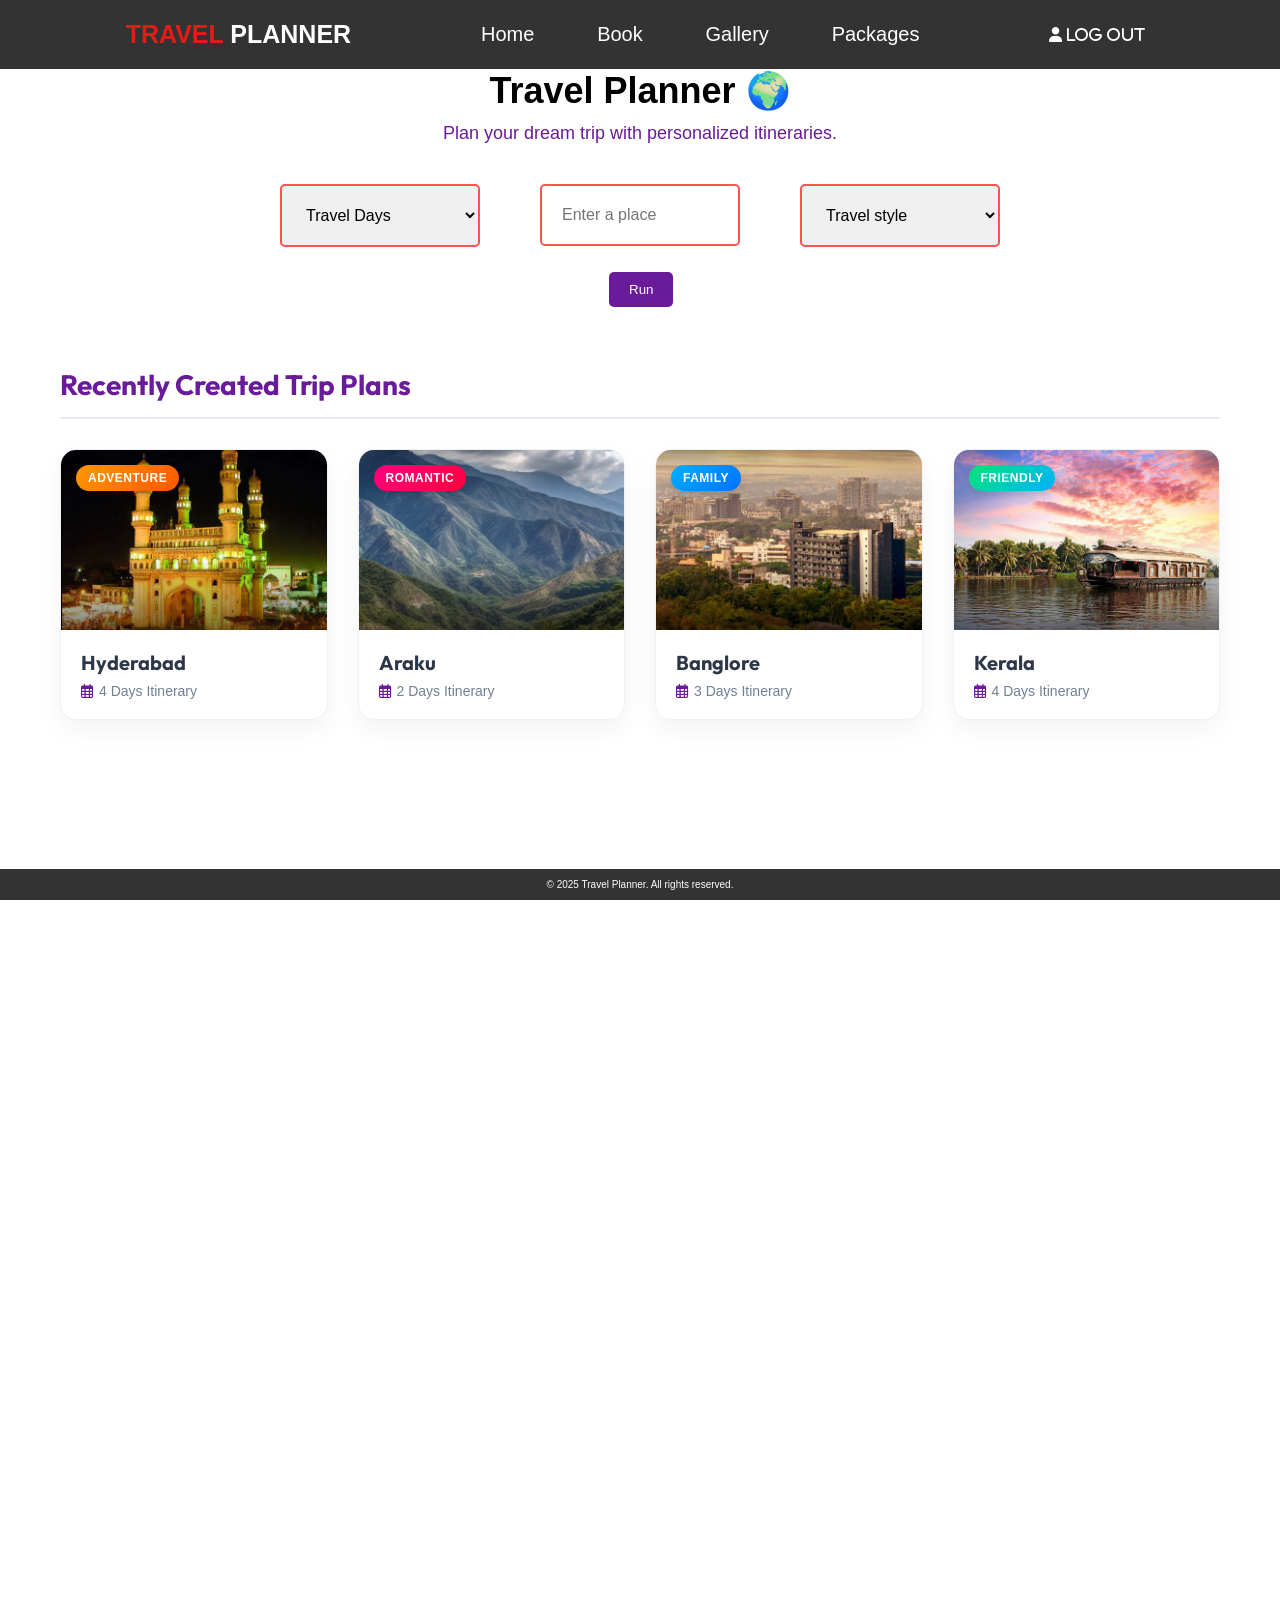
<file: home.html>
<html>
    <head>
        <title>Travel Planner</title>
        <link rel="stylesheet" href="https://cdnjs.cloudflare.com/ajax/libs/font-awesome/6.6.0/css/all.min.css">
        <link rel="stylesheet" href="style.css?v=1.1">
        <link rel="stylesheet" href="packages/planner.css?v=1.1">
        <meta charset="UTF-8">
    </head>
    <body>
       
    
        <header>
            <div id="menu-bar" class="fas fa-bars"></div>
            <a href="#" class="logo"><span>TRAVEL </span>Planner</a>
            <nav class="navbar">
                <a href="home.html">Home</a>
                <a href="./homepages/book.html">Book</a>
                <a href="./homepages/gallery.html">Gallery</a>
                <a href="./homepages/packages.html">Packages</a>
            </nav> 
            <div class="icons">
                <a href="index.html"><i class="fas fa-user" id="logout-btn"> Log out</i></a>
                
            </div>          
        </header>
        <div class="container">
             <div class="header">
                 <h1>Travel Planner 🌍</h1><br>
                  <p>Plan your dream trip with personalized itineraries.</p> 
             </div>
              
               <div class="input-group">
                 
                  
                 <select id="travel-days">
                    <option value="">Travel Days</option>
                    <option value="1day">1 day</option>
                    <option value="2days">2 days</option>
                    <option value="3days">3 days</option> 
                    <option value="4days">4 days</option> 
                </select>
                <input type="text" placeholder="Enter a place" id="autocomplete">
                 <select id="travel-style">
                     <option value="">Travel style</option>
                     <option value="adventure">Adventure</option>
                     <option value="family">Family</option> 
                     <option value="romantic">Romantic</option>
                     <option value="friendly">Friendly</option> 
                 </select>
                </div>
                 <button class="run-button" onclick="runPlanner()">Run</button>


                 <div id="planner-result-container"></div>                 
                 <div class="trip-plans">
                     <div class="trip-plans-header">
                         <h2>Recently Created Trip Plans</h2>
                     </div>
                     <div class="trip-plans-grid">
                         <div class="trip-plan-card" onclick="loadDefaultTrip('hyderabad', 4, 'adventure')">
                             <div class="trip-plan-image-container">
                                 <img src="./homepages/gallery/charminar.jpg" alt="hyderabad">
                                 <span class="trip-plan-badge badge-adventure">Adventure</span>
                             </div>
                             <div class="trip-plan-info">
                                 <h3>Hyderabad</h3>
                                 <p><i class="far fa-calendar-alt"></i> 4 Days Itinerary</p>
                             </div>
                         </div>
                         <div class="trip-plan-card" onclick="loadDefaultTrip('araku', 2, 'romantic')">
                             <div class="trip-plan-image-container">
                                 <img src="./homepages/gallery/arak (1).jpg" alt="araku">
                                 <span class="trip-plan-badge badge-romantic">Romantic</span>
                             </div>
                             <div class="trip-plan-info">
                                 <h3>Araku</h3>
                                 <p><i class="far fa-calendar-alt"></i> 2 Days Itinerary</p>
                             </div>
                         </div>
                         <div class="trip-plan-card" onclick="loadDefaultTrip('banglore', 3, 'family')">
                             <div class="trip-plan-image-container">
                                 <img src="./homepages/gallery/bang (1).jpg" alt="Banglore">
                                 <span class="trip-plan-badge badge-family">Family</span>
                             </div>
                             <div class="trip-plan-info">
                                 <h3>Bangalore</h3>
                                 <p><i class="far fa-calendar-alt"></i> 3 Days Itinerary</p>
                             </div>
                         </div>
                         <div class="trip-plan-card" onclick="loadDefaultTrip('kerala', 4, 'friendly')">
                             <div class="trip-plan-image-container">
                                 <img src="./homepages/gallery/kerala (1).jpg" alt="kerala">
                                 <span class="trip-plan-badge badge-friendly">Friendly</span>
                             </div>
                             <div class="trip-plan-info">
                                 <h3>Kerala</h3>
                                 <p><i class="far fa-calendar-alt"></i> 4 Days Itinerary</p>
                             </div>
                         </div>
                     </div>
                 </div> </div>
        

        
        <footer>
            <p>&copy; 2025 Travel Planner. All rights reserved.</p>
        </footer>
        
       

   

        <script src="packages/planner.js?v=1.1"></script>
    </body>
</html>
</file>
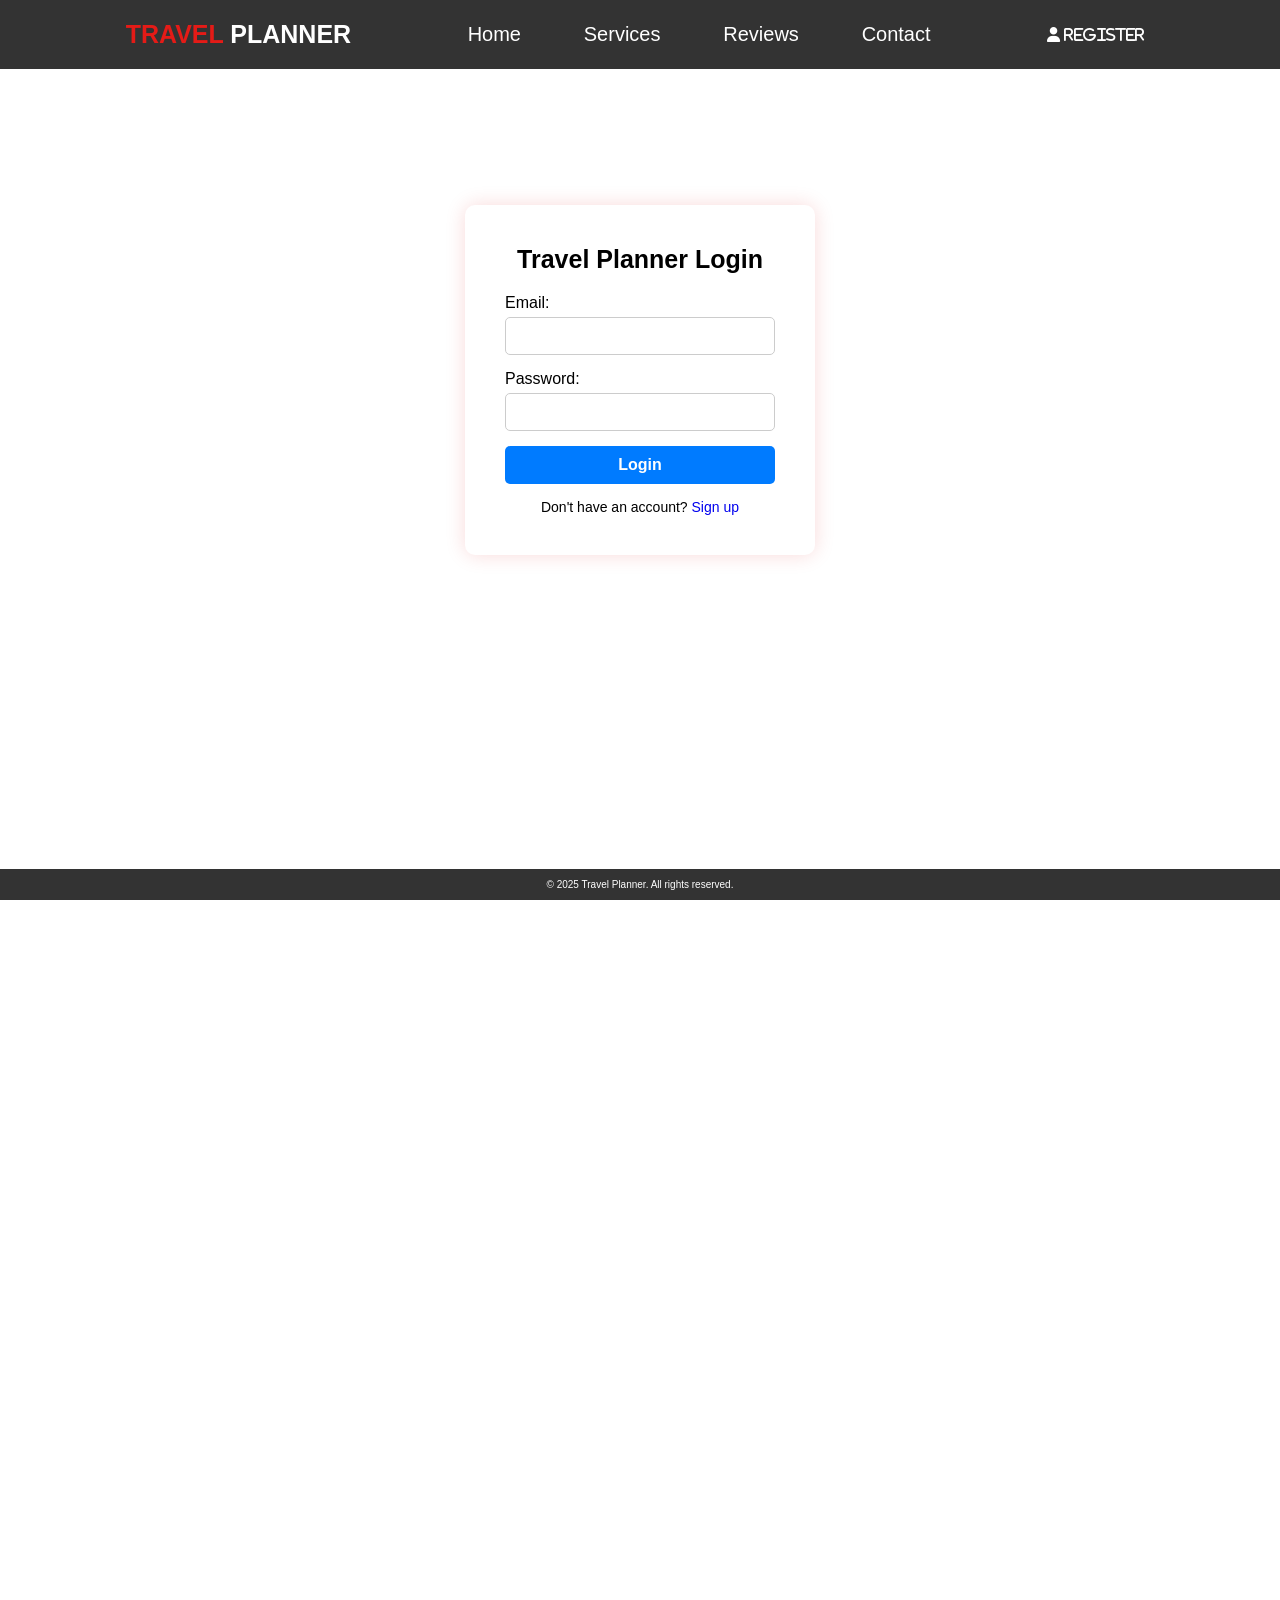
<file: login.html>
<html>
    <head>
        <title>Travel Planner - Login</title>
        <link rel="stylesheet" href="https://cdnjs.cloudflare.com/ajax/libs/font-awesome/6.6.0/css/all.min.css">
        <link rel="stylesheet" href="style.css">
        <style>
            .login-container {
                background-color: white;
                padding: 40px;
                border-radius: 10px;
                box-shadow: 0 0 20px rgba(215, 5, 5, 0.15);
                width: 350px;
                max-width: 100%;
                margin: 16% auto 0 auto;
            }

            .login-container h2 {
                text-align: center;
                margin-bottom: 20px;
                font-size: 25px;
            }

            .login-form {
                display: flex;
                flex-direction: column;
            }

            .login-form label {
                margin-bottom: 5px;
                font-size: 16px;
            }

            .login-form input {
                padding: 10px;
                margin-bottom: 15px;
                border: 1px solid #ccc;
                border-radius: 5px;
                font-size: 14px;
            }

            .login-form button {
                padding: 10px;
                background-color: #007bff;
                color: white;
                border: none;
                border-radius: 5px;
                cursor: pointer;
                font-size: 16px;
                font-weight: 600;
            }

            .login-form button:hover {
                background-color: #0056b3;
            }

            .signup-link {
                padding: 15px 0 0 0;
                font-size: 14px;
                text-align: center;
            }

            .alert {
                padding: 10px;
                background-color: #f8d7da;
                color: #721c24;
                border: 1px solid #f5c6cb;
                border-radius: 5px;
                margin-bottom: 15px;
                font-size: 1.4rem;
                text-align: center;
            }

            .alert-success {
                background-color: #d4edda;
                color: #155724;
                border-color: #c3e6cb;
            }
        </style>
    </head>
    <body>
        <header>
            <div id="menu-bar" class="fas fa-bars"></div>
            <a href="index.html" class="logo"><span>TRAVEL </span>Planner</a>
            <nav class="navbar">
                <a href="index.html">Home</a>
                <a href="./mainpage/services.html">Services</a>
                <a href="./mainpage/reviews.html">Reviews</a>
                <a href="./mainpage/contact.html">Contact</a>
            </nav>
            <div class="icons">
                <a href="register.html"><i class="fas fa-user" id="login-btn"> Register</i></a>
            </div>
        </header>

        <div class="login-container">
            <h2>Travel Planner Login</h2>
            <div id="alert-box"></div>
            <form class="login-form">
                <label for="email">Email:</label>
                <input type="email" id="email" name="email" required>
                
                <label for="password">Password:</label>
                <input type="password" id="password" name="password" required>
                
                <button type="submit">Login</button>
                <p class="signup-link">Don't have an account? <a href="register.html">Sign up</a></p>
            </form>
        </div>
        
        <footer>
            <p>&copy; 2025 Travel Planner. All rights reserved.</p>
        </footer>

        <script>
            document.addEventListener("DOMContentLoaded", () => {
                const form = document.querySelector(".login-form");
                const alertBox = document.getElementById("alert-box");

                form.addEventListener("submit", (e) => {
                    e.preventDefault();
                    alertBox.innerHTML = ""; // Clear existing alert

                    const email = document.getElementById("email").value.trim().toLowerCase();
                    const password = document.getElementById("password").value;

                    // 1. Get registered users from LocalStorage
                    let users = localStorage.getItem("users");
                    users = users ? JSON.parse(users) : [];

                    // 2. Find matching user
                    const user = users.find(u => u.email.toLowerCase() === email);

                    if (user) {
                        if (user.password === password) {
                            successLogin(user);
                        } else {
                            showError("Password doesn't match");
                        }
                    } else {
                        // Check for demo account
                        if (email === "user@test.com" && password === "password123") {
                            const demoUser = { fullname: "Demo Traveler", email: "user@test.com", location: "Mumbai" };
                            successLogin(demoUser);
                        } else {
                            showError("Email doesn't exist");
                        }
                    }
                });

                function successLogin(userObj) {
                    localStorage.setItem("loggedInUser", JSON.stringify(userObj));
                    alertBox.innerHTML = `<div class="alert alert-success">Login successful! Redirecting...</div>`;
                    setTimeout(() => {
                        window.location.href = "home.html";
                    }, 800);
                }

                function showError(msg) {
                    alertBox.innerHTML = `<div class="alert">${msg}</div>`;
                }
            });
        </script>
    </body>
</html>
</file>
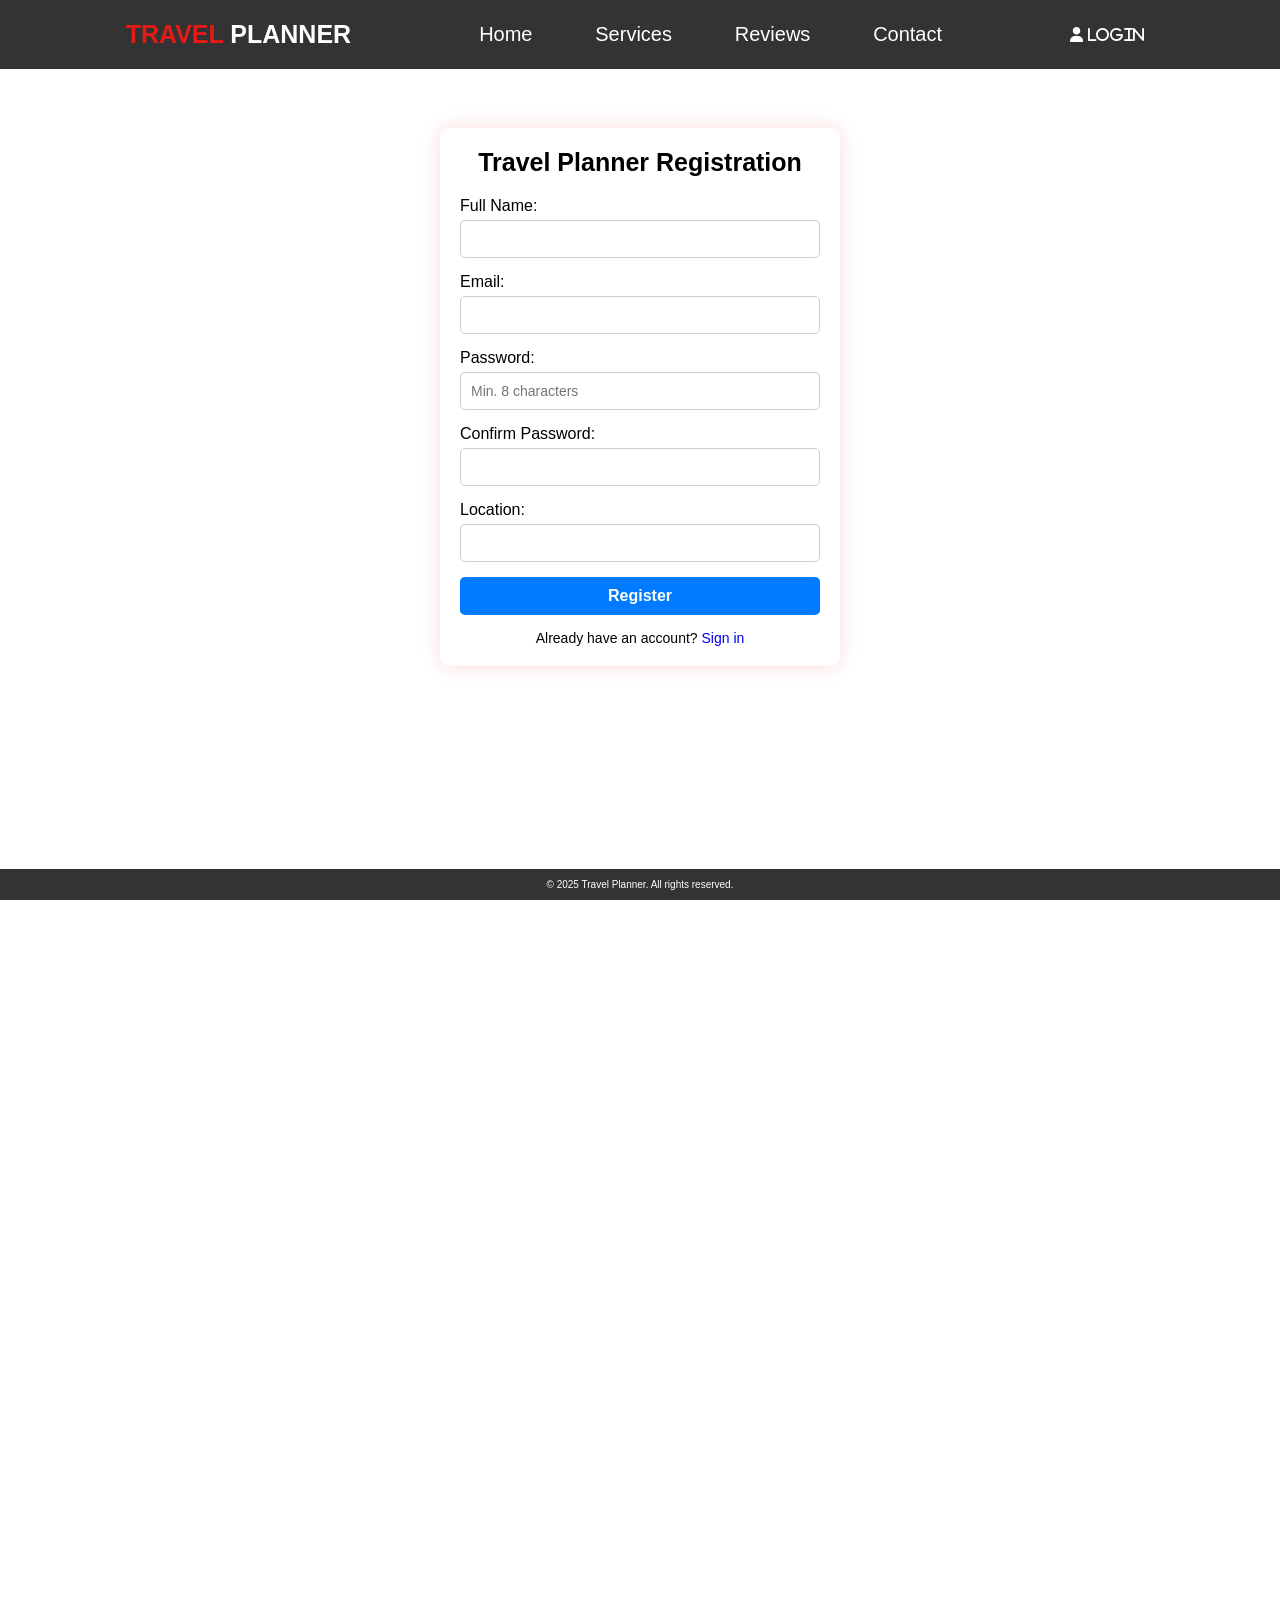
<file: register.html>
<html>
    <head>
        <title>Travel Planner - Register</title>
        <link rel="stylesheet" href="https://cdnjs.cloudflare.com/ajax/libs/font-awesome/6.6.0/css/all.min.css">
        <link rel="stylesheet" href="style.css">
        <style>
            .register-container {
                background-color: white;
                padding: 20px;
                border-radius: 10px;
                box-shadow: 0 0 20px rgba(215, 5, 5, 0.15);
                width: 400px;
                max-width: 100%;
                margin: 10% auto 0 auto;
            }

            .register-container h2 {
                text-align: center;
                margin-bottom: 20px;
                font-size: 25px;
            }

            .register-form {
                display: flex;
                flex-direction: column;
            }

            .register-form label {
                margin-bottom: 5px;
                font-size: 16px;
            }

            .register-form input {
                padding: 10px;
                margin-bottom: 15px;
                border: 1px solid #ccc;
                border-radius: 5px;
                font-size: 14px;
            }

            .register-form button {
                padding: 10px;
                background-color: #007bff;
                color: white;
                border: none;
                border-radius: 5px;
                cursor: pointer;
                font-size: 16px;
                font-weight: 600;
            }

            .register-form button:hover {
                background-color: #0056b3;
            }

            .signin-link {
                padding: 15px 0 0 0;
                font-size: 14px;
                text-align: center;
            }

            .alert {
                padding: 10px;
                background-color: #f8d7da;
                color: #721c24;
                border: 1px solid #f5c6cb;
                border-radius: 5px;
                margin-bottom: 10px;
                font-size: 1.4rem;
                text-align: center;
            }

            .alert-success {
                background-color: #d4edda;
                color: #155724;
                border-color: #c3e6cb;
            }
        </style>
    </head>
    <body>
        <header>
            <div id="menu-bar" class="fas fa-bars"></div>
            <a href="index.html" class="logo"><span>TRAVEL </span>Planner</a>
            <nav class="navbar">
                <a href="index.html">Home</a>
                <a href="./mainpage/services.html">Services</a>
                <a href="./mainpage/reviews.html">Reviews</a>
                <a href="./mainpage/contact.html">Contact</a>
            </nav>
            <div class="icons">
                <a href="login.html"><i class="fas fa-user" id="login-btn"> Login</i></a>
            </div>
        </header>

        <div class="register-container">
            <h2>Travel Planner Registration</h2>
            <div id="alert-box"></div>
            <form class="register-form">
                <label for="fullname">Full Name:</label>
                <input type="text" id="fullname" name="fullname" required>
                
                <label for="email">Email:</label>
                <input type="email" id="email" name="email" required>
                
                <label for="password">Password:</label>
                <input type="password" id="password" name="password" placeholder="Min. 8 characters" required>
                
                <label for="confirm-password">Confirm Password:</label>
                <input type="password" id="confirm-password" name="confirm_password" required>
                
                <label for="location">Location:</label>
                <input type="text" id="location" name="location" required>
                
                <button type="submit">Register</button>
                <p class="signin-link">Already have an account? <a href="login.html">Sign in</a></p>
            </form>
        </div>
        
        <footer>
            <p>&copy; 2025 Travel Planner. All rights reserved.</p>
        </footer>

        <script>
            document.addEventListener("DOMContentLoaded", () => {
                const form = document.querySelector(".register-form");
                const alertBox = document.getElementById("alert-box");

                form.addEventListener("submit", (e) => {
                    e.preventDefault();
                    alertBox.innerHTML = ""; // Clear existing alerts

                    const fullname = document.getElementById("fullname").value.trim();
                    const email = document.getElementById("email").value.trim().toLowerCase();
                    const password = document.getElementById("password").value;
                    const confirmPassword = document.getElementById("confirm-password").value;
                    const location = document.getElementById("location").value.trim();

                    const errors = [];

                    // validation checks
                    const emailRegex = /^[^\s@]+@[^\s@]+\.[^\s@]+$/;
                    if (!emailRegex.test(email)) {
                        errors.push("Email is not valid");
                    }
                    if (password.length < 8) {
                        errors.push("Password must be at least 8 characters");
                    }
                    if (password !== confirmPassword) {
                        errors.push("Passwords do not match");
                    }

                    // Check duplicate registration
                    let users = localStorage.getItem("users");
                    users = users ? JSON.parse(users) : [];
                    if (users.some(u => u.email.toLowerCase() === email)) {
                        errors.push("Email already exists");
                    }

                    if (errors.length > 0) {
                        errors.forEach(err => {
                            const div = document.createElement("div");
                            div.className = "alert";
                            div.innerText = err;
                            alertBox.appendChild(div);
                        });
                    } else {
                        // Save user
                        const newUser = { fullname, email, password, location };
                        users.push(newUser);
                        localStorage.setItem("users", JSON.stringify(users));

                        alertBox.innerHTML = `<div class="alert alert-success">You registered successfully! Redirecting to login...</div>`;
                        setTimeout(() => {
                            window.location.href = "login.html";
                        }, 1200);
                    }
                });
            });
        </script>
    </body>
</html>
</file>
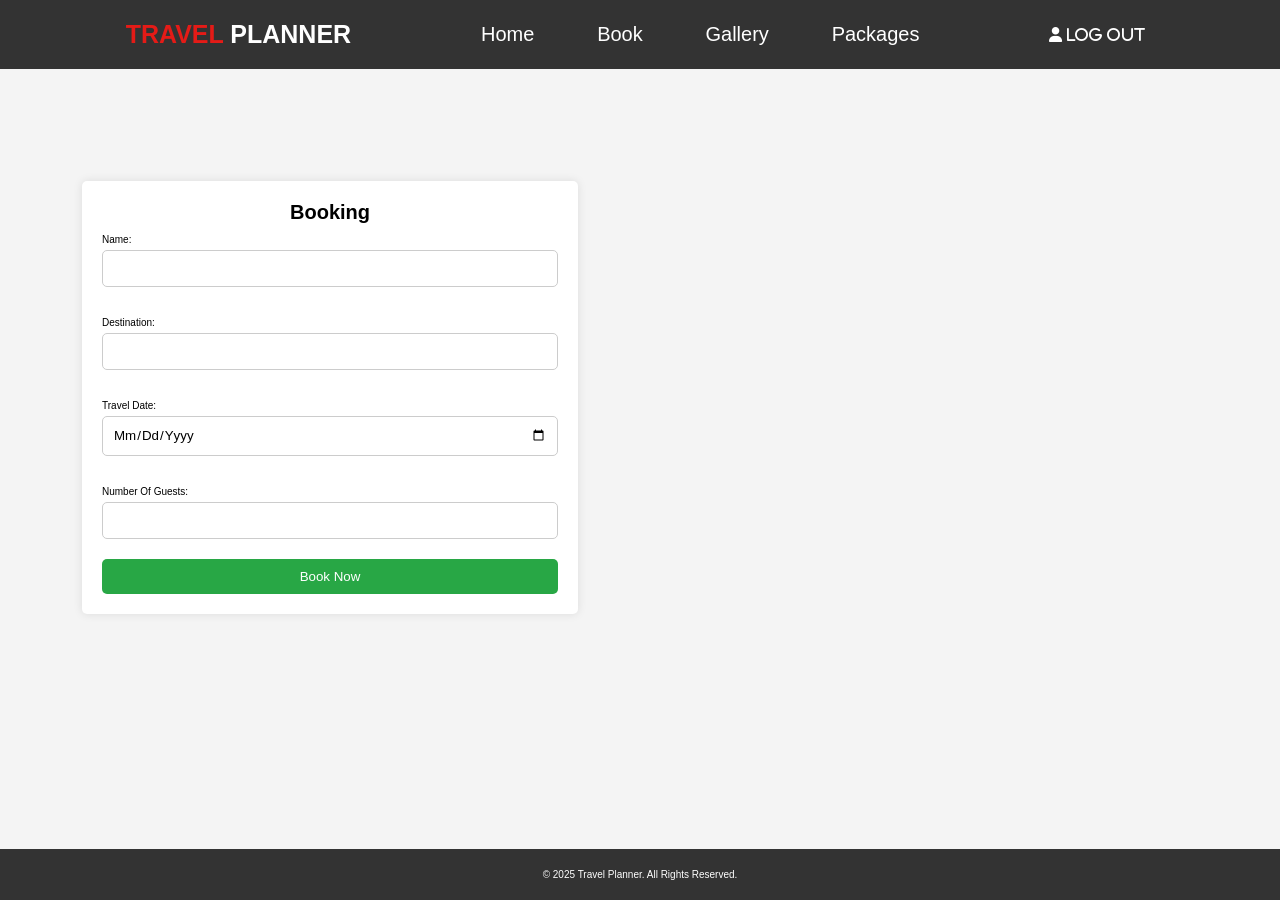
<file: homepages/book.html>
<html>
    <head>
        <title>Travel Planner</title>
        <link rel="stylesheet" href="https://cdnjs.cloudflare.com/ajax/libs/font-awesome/6.6.0/css/all.min.css">
        <link rel="stylesheet" href="style1.css">
        <style>
            body {
                background-color:  #f9f9f9; 
                font-family: Arial, sans-serif;
                background-color: #f4f4f4;
                margin: 0;
                padding: 20px;
            }

            .container {
                float: left;
                width: 40%;
                margin: 13% 5% 0% 5%;
                background: white;
                padding: 20px;
                border-radius: 5px;
                box-shadow: 0 0 10px rgba(0, 0, 0, 0.1);
            }

            h1 {
                text-align: center;
            }

            label {
                display: block;
                margin: 10px 0 5px;
            }

            input {
                width: 100%;
                padding: 10px;
                margin-bottom: 20px;
                border: 1px solid #ccc;
                border-radius: 5px;
            }

            button {
                width: 100%;
                padding: 10px;
                background-color: #28a745;
                color: white;
                border: none;
                border-radius: 5px;
                cursor: pointer;
            }

            button:hover {
                background-color: #218838;
            }

            .summary {
                float: right;
                width: 30%;
                margin: 13% 10% 0% 10%;
                background: white;
                font-size: 15px;
                border-radius: 5px;
                box-shadow: 0 0 10px rgba(0, 0, 0, 0.1);
            }

            .summary h2, p {
                display: flex;
                justify-content: center;
                padding: 10px;
            }

            .hidden {
                display: none;
            }

            footer { 
                width: 100%; 
                text-align: center; 
                padding: 10px 0; 
                background-color: #333; 
                color: white; 
                position: fixed; 
                bottom: 0; 
                left: 0; 
            }
        </style>
    </head>

    <body>
        <header>
            <div id="menu-bar" class="fas fa-bars"></div>
            <a href="../home.html" class="logo"><span>TRAVEL </span>Planner</a>
            <nav class="navbar">
                <a href="../home.html">Home</a>
                <a href="book.html">Book</a>
                <a href="./gallery.html">Gallery</a>
                <a href="packages.html">Packages</a>
            </nav> 
            <div class="icons">
                <a href="../index.html"><i class="fas fa-user" id="logout-btn"> Log out</i></a>
            </div>          
        </header>

        <div class="container">
            <h1>Booking</h1>
            <form id="bookingForm">
                <label for="name">Name:</label>
                <input type="text" id="name" name="name" required>
    
                <label for="destination">Destination:</label>
                <input type="text" id="destination" name="destination" required>
    
                <label for="date">Travel Date:</label>
                <input type="date" id="date" name="date" required>
    
                <label for="guests">Number of Guests:</label>
                <input type="number" id="guests" min="1" name="guests" required>
    
                <button type="submit">Book Now</button>
            </form>
        </div>

        <div id="summary" class="summary hidden">
            <h2>Booking Summary</h2>
            <p id="summaryDetails"></p>
            <button id="confirmButton">Confirm Booking</button>
        </div>

        <footer>
            <p>&copy; 2025 Travel Planner. All rights reserved.</p>
        </footer>

        <script>
            let bookingData = null;

            document.getElementById('bookingForm').addEventListener('submit', function(event) {
                event.preventDefault();

                // Get form values
                const name = document.getElementById('name').value;
                const destination = document.getElementById('destination').value;
                const date = document.getElementById('date').value;
                const guests = document.getElementById('guests').value;

                bookingData = { name, destination, date, guests };

                // Create summary
                const summaryDetails = `
                    Name: ${name}<br>
                    Destination: ${destination}<br>
                    Travel Date: ${date}<br>
                    Number of Guests: ${guests}
                `;

                // Display summary
                document.getElementById('summaryDetails').innerHTML = summaryDetails;
                document.getElementById('summary').classList.remove('hidden');
            });

            document.getElementById('confirmButton').addEventListener('click', function(event) {
                event.preventDefault();
                if (!bookingData) return;

                // Save to localStorage
                let bookings = localStorage.getItem('bookings');
                bookings = bookings ? JSON.parse(bookings) : [];
                bookings.push(bookingData);
                localStorage.setItem('bookings', JSON.stringify(bookings));

                // Show alert and redirect
                alert("Your Booking is successful!");
                window.location.href = "gallery.html";
            });
        </script>
    </body>
</html>
</file>
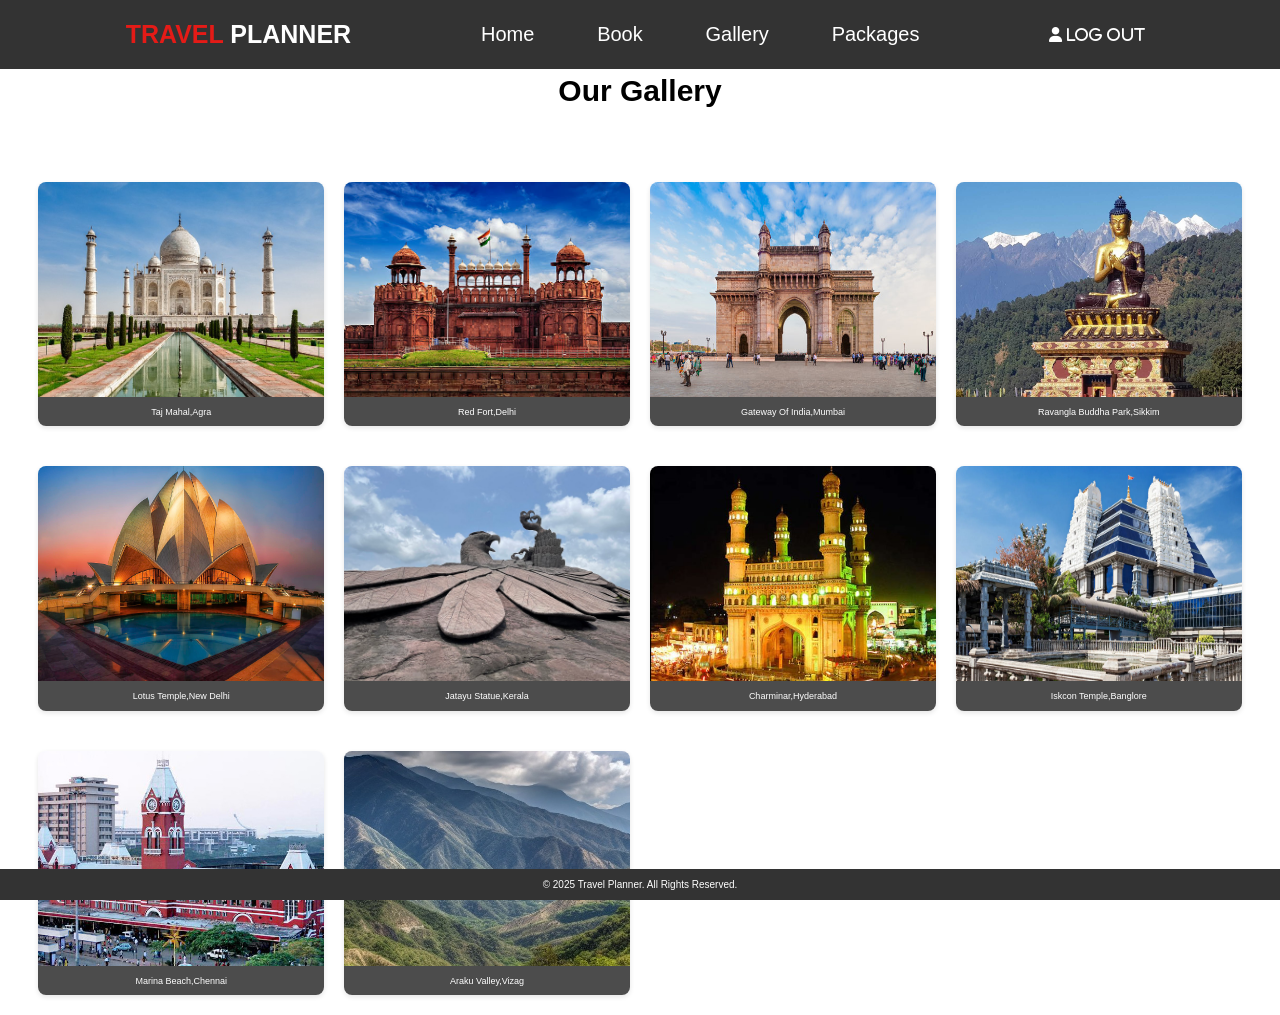
<file: homepages/gallery.html>
<html>
    <head>
        <title>Travel Planner</title>
        <link rel="stylesheet" href="https://cdnjs.cloudflare.com/ajax/libs/font-awesome/6.6.0/css/all.min.css">
        <link rel="stylesheet" href="style1.css">
        <style>
          


.sub-body{
    
    margin-top: 5%;
    height: 90%;
    width: 100%;
}
.sub-body h1{
    display: flex;
    justify-content: center;
    font-size: 30px;

    margin-top: 5%;
    padding: 10px;
    
}
.gallery {
            margin: 5% 3% 0% 3%;
            display: grid;
            grid-template-columns: repeat(auto-fit, minmax(260px, 1fr)); 
            grid-gap: 20px;
            
        }

        .gallery-item {
            border-radius: 8px;
            overflow: hidden; 
            box-shadow: 0 2px 5px rgba(0, 0, 0, 0.1); 
            transition: transform 0.2s; 
            margin-bottom: 7%;
            
        }

        .gallery-item:hover {
            transform: scale(1.03); 
        }

        .gallery-item img {
            width: 100%;
            height: 88%;
            max-height: 88%;
            display: block; 
        }

        .caption {
            padding: 10px;
            background-color: rgba(0, 0, 0, 0.7); 
            color: white;
            text-align: center;
            position: relative;
            bottom: 0px;
            width: 100%;
            box-sizing: border-box;
            font-size: 0.9em;
        }
        
    
        </style>
    </head>

    <body>
        <header>
            <div id="menu-bar" class="fas fa-bars"></div>
            <a href="../home.html" class="logo"><span>TRAVEL </span>Planner</a>
            <nav class="navbar">
                <a href="../home.html">Home</a>
                <a href="book.html">Book</a>
                <a href="./gallery.html">Gallery</a>
                <a href="packages.html">Packages</a>
            </nav> 
            <div class="icons">
                <a href="../index.html"><i class="fas fa-user" id="logout-btn"> Log out</i></a>
                
            </div>          
        </header>
        
            <div class="sub-body">
                <h1>Our Gallery</h1>
                <div class="gallery">

                    <div class="gallery-item">
                        <img src="./gallery/taj.jpg" alt="Loading">
                        <div class="caption">Taj Mahal,Agra</div>
                    </div>
            
                    <div class="gallery-item">
                        <img src="./gallery/red-fort.jpg" alt="Loading">
                        <div class="caption">Red Fort,Delhi</div>
                    </div>
            
                    <div class="gallery-item">
                        <img src="./gallery/gateway.jpg" alt="Loading">
                        <div class="caption">Gateway Of India,Mumbai</div>
                    </div>
            
                    <div class="gallery-item">
                        <img src="./gallery/budha.jpg" alt="Loading">
                        <div class="caption">Ravangla Buddha Park,Sikkim</div>
                    </div>
                    <div class="gallery-item">
                        <img src="./gallery/lotus.jpg" alt="Loading">
                        <div class="caption">Lotus Temple,New Delhi</div>
                    </div>
                    <div class="gallery-item">
                        <img src="./gallery/jatayu.jpg" alt="Loading">
                        <div class="caption">Jatayu Statue,Kerala</div>
                    </div>
                    <div class="gallery-item">
                        <img src="./gallery/charminar.jpg" alt="Loading">
                        <div class="caption">Charminar,Hyderabad</div>
                    </div>
                    <div class="gallery-item">
                        <img src="./gallery/iskon.webp" alt="Loading">
                        <div class="caption">Iskcon Temple,Banglore</div>
                    </div>
                    <div class="gallery-item">
                        <img src="./gallery/chennai1 (1).jpg" alt="Loading">
                        <div class="caption">Marina Beach,Chennai</div>
                    </div>
                    <div class="gallery-item">
                        <img src="./gallery/arak (1).jpg" alt="Loading">
                        <div class="caption">Araku Valley,Vizag</div>
                    </div>
                    </div>
        
        
        <footer>
            <p>&copy; 2025 Travel Planner. All rights reserved.</p>
        </footer>

        <script></script>
    </body>
    </html>
</file>
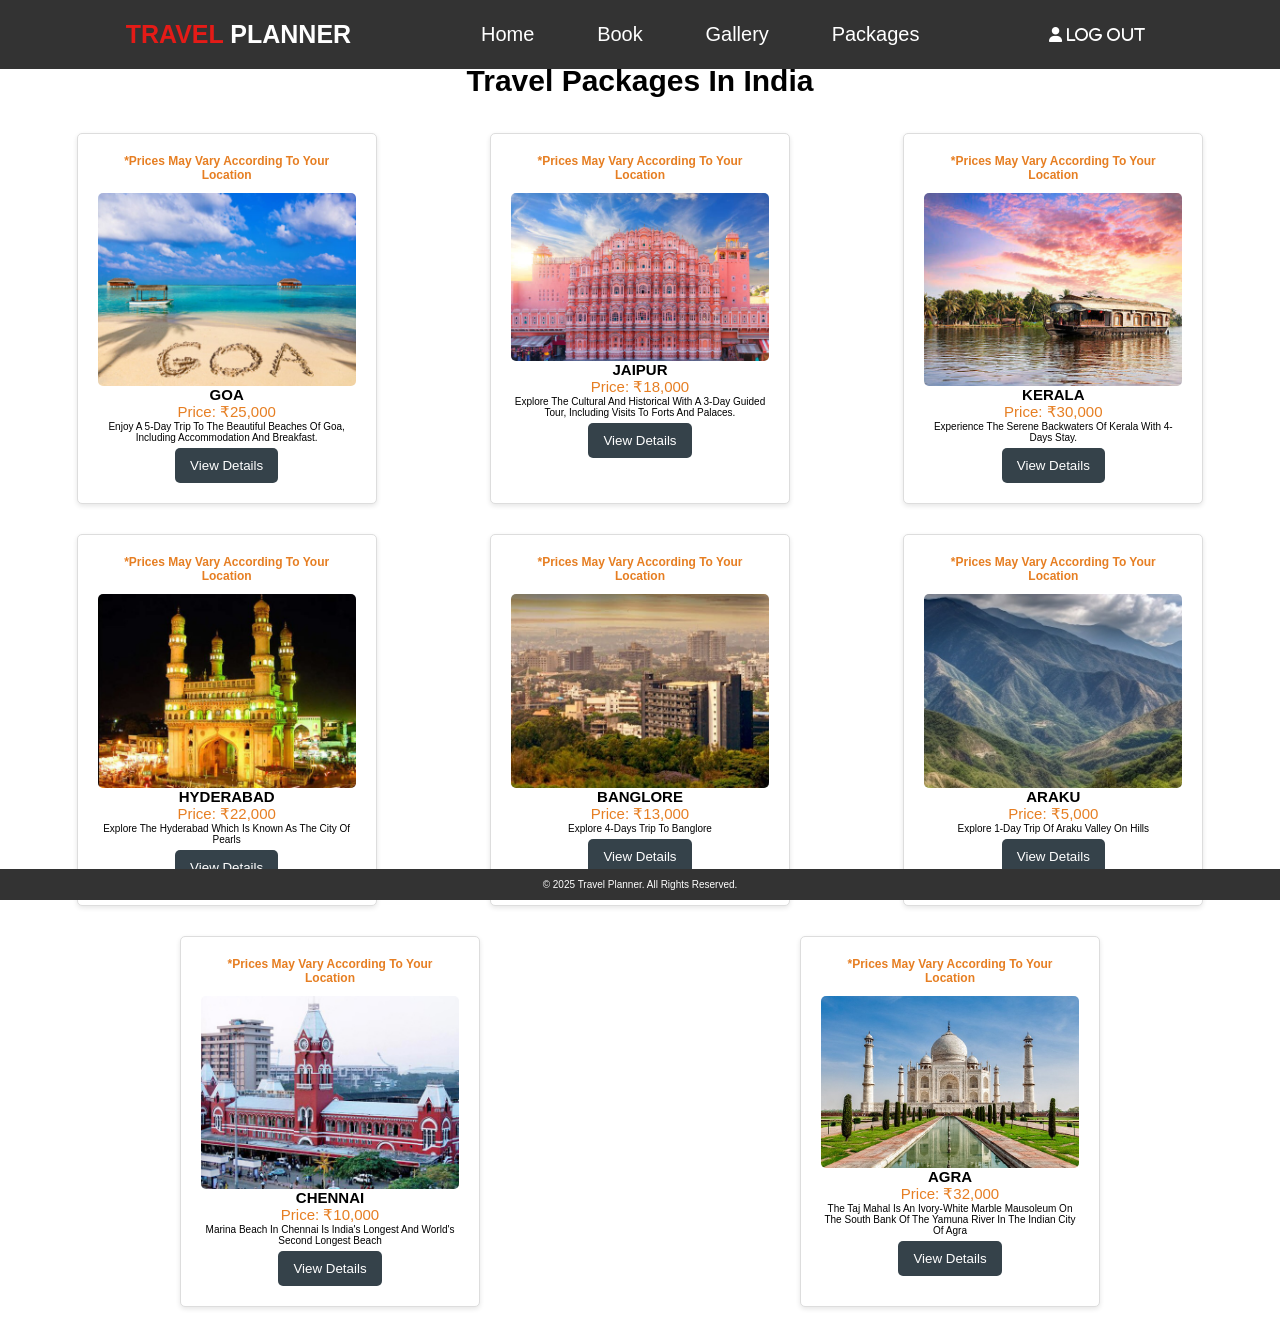
<file: homepages/packages.html>
<html>
    <head>
        <title>Travel Planner</title>
        <link rel="stylesheet" href="https://cdnjs.cloudflare.com/ajax/libs/font-awesome/6.6.0/css/all.min.css">
        <link rel="stylesheet" href="style1.css">
        <meta charset="UTF-8">
        <style>
            main{
                
                margin-top: 5%;
                height: 88%;
            }
            main h1{
                display: flex;
                font-size: 30px;
                justify-content: center;
            }
            .package-container {
    display: flex;
    justify-content: space-around;
    flex-wrap: wrap;
    padding: 20px;
}

.package {
    background: #ffffff;
    border: 1px solid #dddddd;
    border-radius: 5px;
    box-shadow: 0 2px 5px rgba(0, 0, 0, 0.1);
    margin: 15px;
    padding: 20px;
    width: 300px;
    text-align: center;
}

.package img {
    width: 100%;
    height: auto;
    border-radius: 5px;
}

.price {
    font-size: 1.5em;
    color: #e67e22;
}

button {
    background: #35424a;
    color: #ffffff;
    border: none;
    padding: 10px 15px;
    border-radius: 5px;
    cursor: pointer;
    margin-top: 5px;
}

button:hover {
    background: #e67e22;
}
            

       </style>
</head>

<body>
    <header>
        <div id="menu-bar" class="fas fa-bars"></div>
        <a href="../home.html" class="logo"><span>TRAVEL </span>Planner</a>
        <nav class="navbar">
            <a href="../home.html">Home</a>
            <a href="book.html">Book</a>
            <a href="./gallery.html">Gallery</a>
            <a href="packages.html">Packages</a>
        </nav> 
        <div class="icons">
            <a href="../index.html"><i class="fas fa-user" id="logout-btn"> Log out</i></a>
            
        </div>          
    </header>

    <main>
        <h1>Travel Packages in India</h1>
        <div class="package-container">
            <div class="package">
                <p class="price" style="font-size: 12px;"><b>*Prices may vary according to your location</b></p><br>
                <img src="./gallery/goa.jpg" alt="Goa Beach">
                <h2>GOA</h2>
                <p class="price">Price: ₹25,000</p>
                <p class="description">Enjoy a 5-day trip to the beautiful beaches of Goa, including accommodation and breakfast.</p>
                <button onclick="goa()">View Details</button>
                
            </div>
            <div class="package">
                <p class="price" style="font-size: 12px;"><b>*Prices may vary according to your location</b></p><br>
                <img src="./gallery/pink.jpg" alt="Jaipur City Tour">
                <h2>JAIPUR</h2>
                <p class="price">Price: ₹18,000</p>
                <p class="description">Explore the Cultural and Historical with a 3-day guided tour, including visits to forts and palaces.</p>
                <button onclick="jaipur()">View Details</button>

            </div>
            <div class="package">
                <p class="price" style="font-size: 12px;"><b>*Prices may vary according to your location</b></p><br>
                <img src="./gallery/kerala (1).jpg" alt="Kerala Backwaters">
                <h2>KERALA</h2>
                <p class="price">Price: ₹30,000</p>
                <p class="description">Experience the serene backwaters of Kerala with 4-days stay.</p>
                <button onclick="kerala()">View Details</button>
                
            </div>
            <div class="package">
                <p class="price" style="font-size: 12px;"><b>*Prices may vary according to your location</b></p><br>
                <img src="./gallery/charminar.jpg" alt="charminar">
                <h2>HYDERABAD</h2>
                <p class="price">Price: ₹22,000</p>
                <p class="description">Explore the Hyderabad which is known as the City of Pearls</p>
                <button onclick="hyderabad()">View Details</button>

            </div>
            <div class="package">
                <p class="price" style="font-size: 12px;"><b>*Prices may vary according to your location</b></p><br>
                <img src="./gallery/bang (1).jpg" alt="iskcon temple">
                <h2>BANGLORE</h2>
                <p class="price">Price: ₹13,000</p>
                <p class="description">Explore 4-days trip to Banglore </p>
                <button onclick="banglore()">View Details</button>
                
            </div>
            <div class="package">
                <p class="price" style="font-size: 12px;"><b>*Prices may vary according to your location</b></p><br>
                <img src="./gallery/arak (1).jpg" alt="araku valley">
                <h2>ARAKU</h2>
                <p class="price">Price: ₹5,000</p>
                <p class="description">Explore 1-day trip of Araku Valley on hills</p>
                <button onclick="showDetails('Araku Valley')">View Details</button>
               
            </div>
            <div class="package">
                <p class="price" style="font-size: 12px;"><b>*Prices may vary according to your location</b></p><br>
                <img src="./gallery/chennai1 (1).jpg" alt="Marina Beach">
                <h2>CHENNAI</h2>
                <p class="price">Price: ₹10,000</p>
                <p class="description">Marina beach in Chennai is India's longest and world's second longest beach</p>
                <button onclick="showDetails('Marina Beach')">View Details</button>
                
            </div>
            <div class="package">
                <p class="price" style="font-size: 12px;"><b>*Prices may vary according to your location</b></p><br>
                <img src="./gallery/taj.jpg" alt="Taj Mahal">
                <h2>AGRA</h2>
                <p class="price">Price: ₹32,000</p>
                <p class="description">The Taj Mahal is an ivory-white marble mausoleum on the south bank of the Yamuna river in the Indian city of Agra</p>
                <button onclick="showDetails('Taj Mahal')">View Details</button>
                
            </div>
        </div>
    </main>

    <footer>
        <p>&copy; 2025 Travel Planner. All rights reserved.</p>
    </footer>
<script>
     function goa() {
    window.location.href = "../packages/goa.html";
}
function jaipur() {
    window.location.href = "../packages/jaipur.html";
}
function kerala() {
    window.location.href = "../packages/kerala.html";
}
function hyderabad() {
    window.location.href = "../packages/hyderabad.html";
}
function banglore() {
    window.location.href = "../packages/banglore.html";
}
    function showDetails(packageName) {
    alert("More details about " + packageName + " will be available soon!");
}
</script>
</body>
</html>
</file>
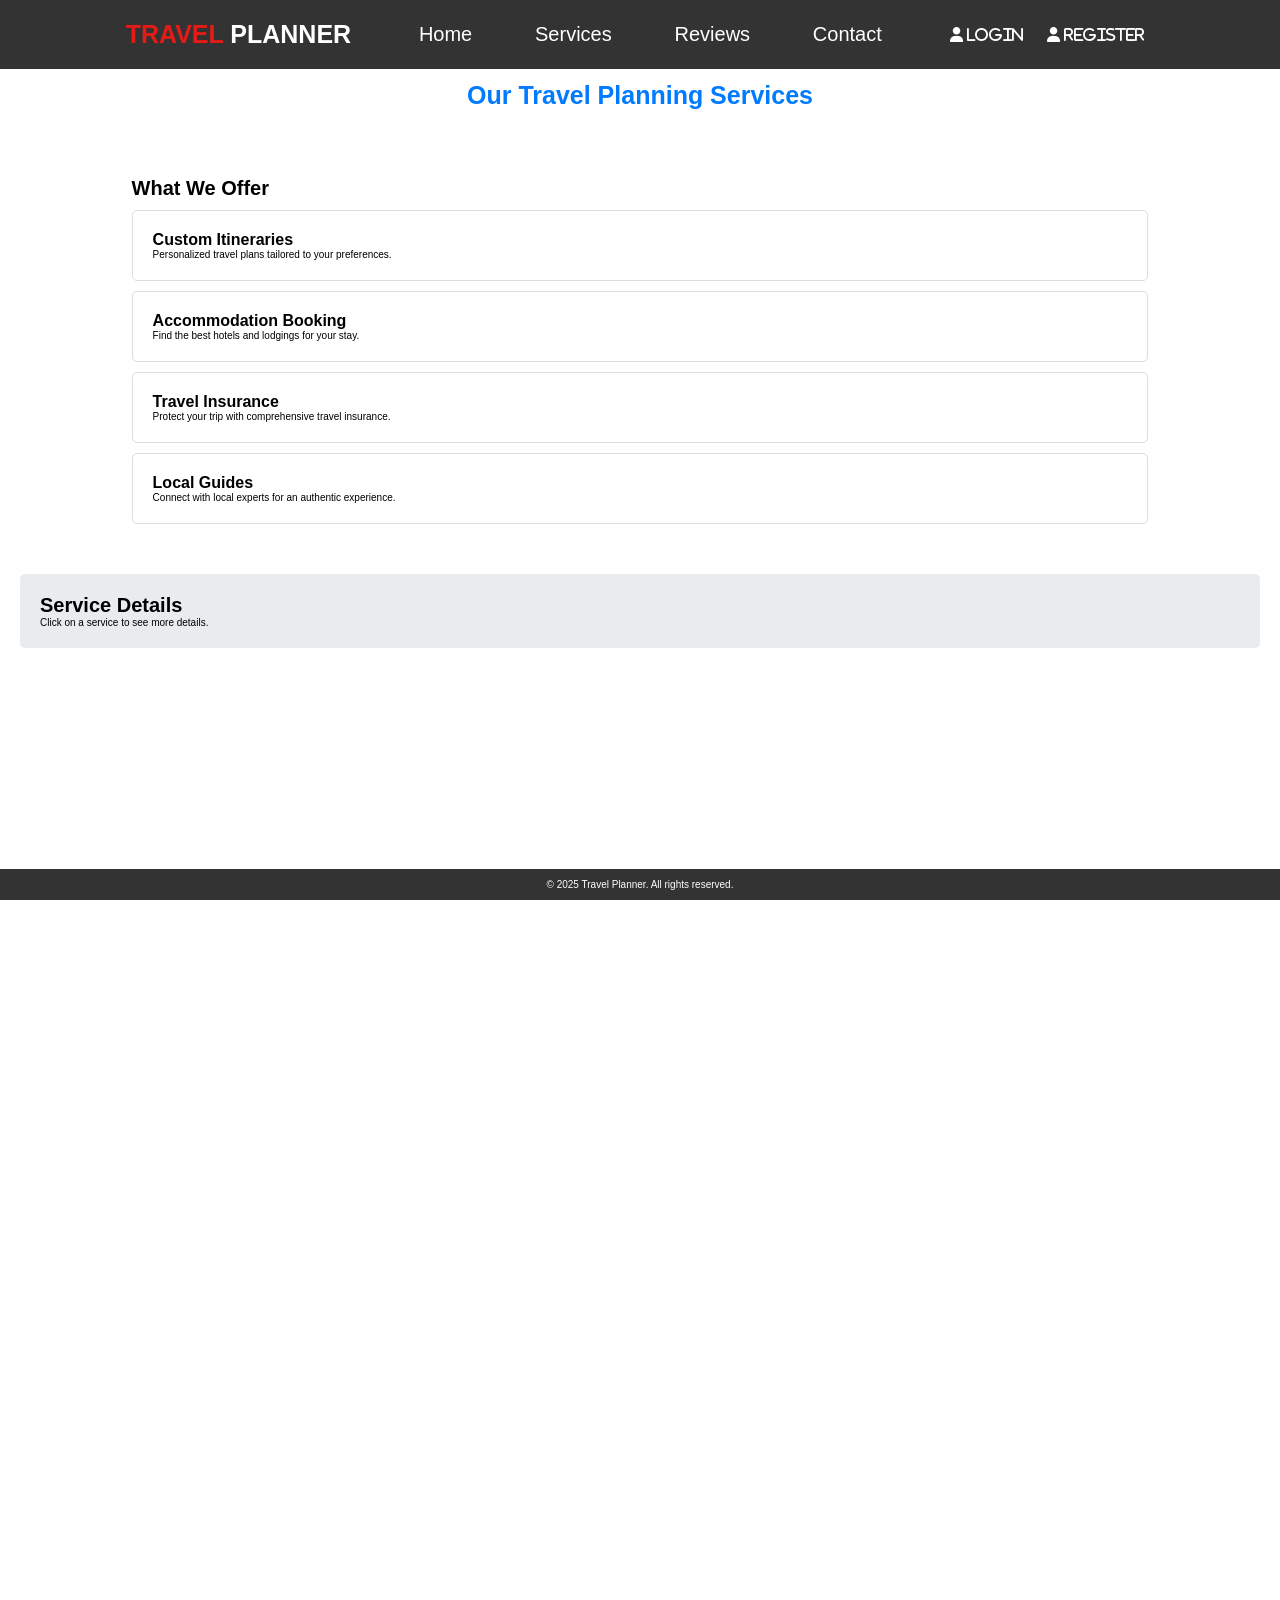
<file: mainpage/services.html>
<html>
    <head>
        <title>Travel Planner</title>
        <link rel="stylesheet" href="https://cdnjs.cloudflare.com/ajax/libs/font-awesome/6.6.0/css/all.min.css">
        <link rel="stylesheet" href="../style.css">
        <style>
main {
    padding: 20px;
    margin-top: 4%;
    
}
main h1{
    color: 007bff;
    padding: 10px 0;
    text-align: center;
    font-size: 25px;

}
section{
    margin-top: 3%;
}
section h2{
    font-size: 20px;
}
section h3{
    font-size: 16px;
}

.service-card {
    background: white;
    border: 1px solid #ddd;
    border-radius: 5px;
    padding: 20px;
    margin: 10px 0;
    cursor: pointer;
    transition: transform 0.2s;
}

.service-card:hover {
    transform: scale(1.05);
}

.details {
    background: #e9ecef;
    padding: 20px;
    margin-top: 20px;
    border-radius: 5px;
}
        </style>
    </head>
    <body>
        <header>
            <div id="menu-bar" class="fas fa-bars"></div>
            <a href="../index.html" class="logo"><span>TRAVEL </span>Planner</a>
            <nav class="navbar">
                <a href="../index.html">Home</a>
                <a href="services.html">Services</a>
                <a href="reviews.html">Reviews</a>
                <a href="contact.html">Contact</a>
            </nav>
            <div class="icons">
                <a href="../login.html"><i class="fas fa-user" id="login-btn"> Login</i></a>
                <a href="../register.html"><i class="fas fa-user" id="login-btn"> Register</i></a>
                         
   
            </div>
           
            
            
        </header>
        <main>
            <h1>Our Travel Planning Services</h1>
            
            <section id="services">
                <h2>What We Offer</h2>
                <div class="service-card" onclick="showDetails('service1')">
                    <h3>Custom Itineraries</h3>
                    <p>Personalized travel plans tailored to your preferences.</p>
                </div>
                <div class="service-card" onclick="showDetails('service2')">
                    <h3>Accommodation Booking</h3>
                    <p>Find the best hotels and lodgings for your stay.</p>
                </div>
                <div class="service-card" onclick="showDetails('service3')">
                    <h3>Travel Insurance</h3>
                    <p>Protect your trip with comprehensive travel insurance.</p>
                </div>
                <div class="service-card" onclick="showDetails('service4')">
                    <h3>Local Guides</h3>
                    <p>Connect with local experts for an authentic experience.</p>
                </div>
            </section>
    
            <section id="details" class="details">
                <h2>Service Details</h2>
                <p id="detail-text">Click on a service to see more details.</p>
            </section>
        </main>
        
       
       
        <footer>
            <p>&copy; 2025 Travel Planner. All rights reserved.</p>
        </footer>
        
       

   

        <script>
             function showDetails(service) {
    const detailText = document.getElementById('detail-text');
    switch (service) {
        case 'service1':
            detailText.innerHTML = "Custom Itineraries: We create personalized travel plans based on your interests, budget, and schedule.";
            break;
        case 'service2':
            detailText.innerHTML = "Accommodation Booking: We help you find and book the best hotels, hostels, or vacation rentals.";
            break;
        case 'service3':
            detailText.innerHTML = "Travel Insurance: Our travel insurance options ensure you are covered for unexpected events.";
            break;
        case 'service4':
            detailText.innerHTML = "Local Guides: Our local guides provide insights and tips to enhance your travel experience.";
            break;
        default:
            detailText.innerHTML = "Click on a service to see more details.";
    }
}
        </script>
    </body>
</html>
</file>
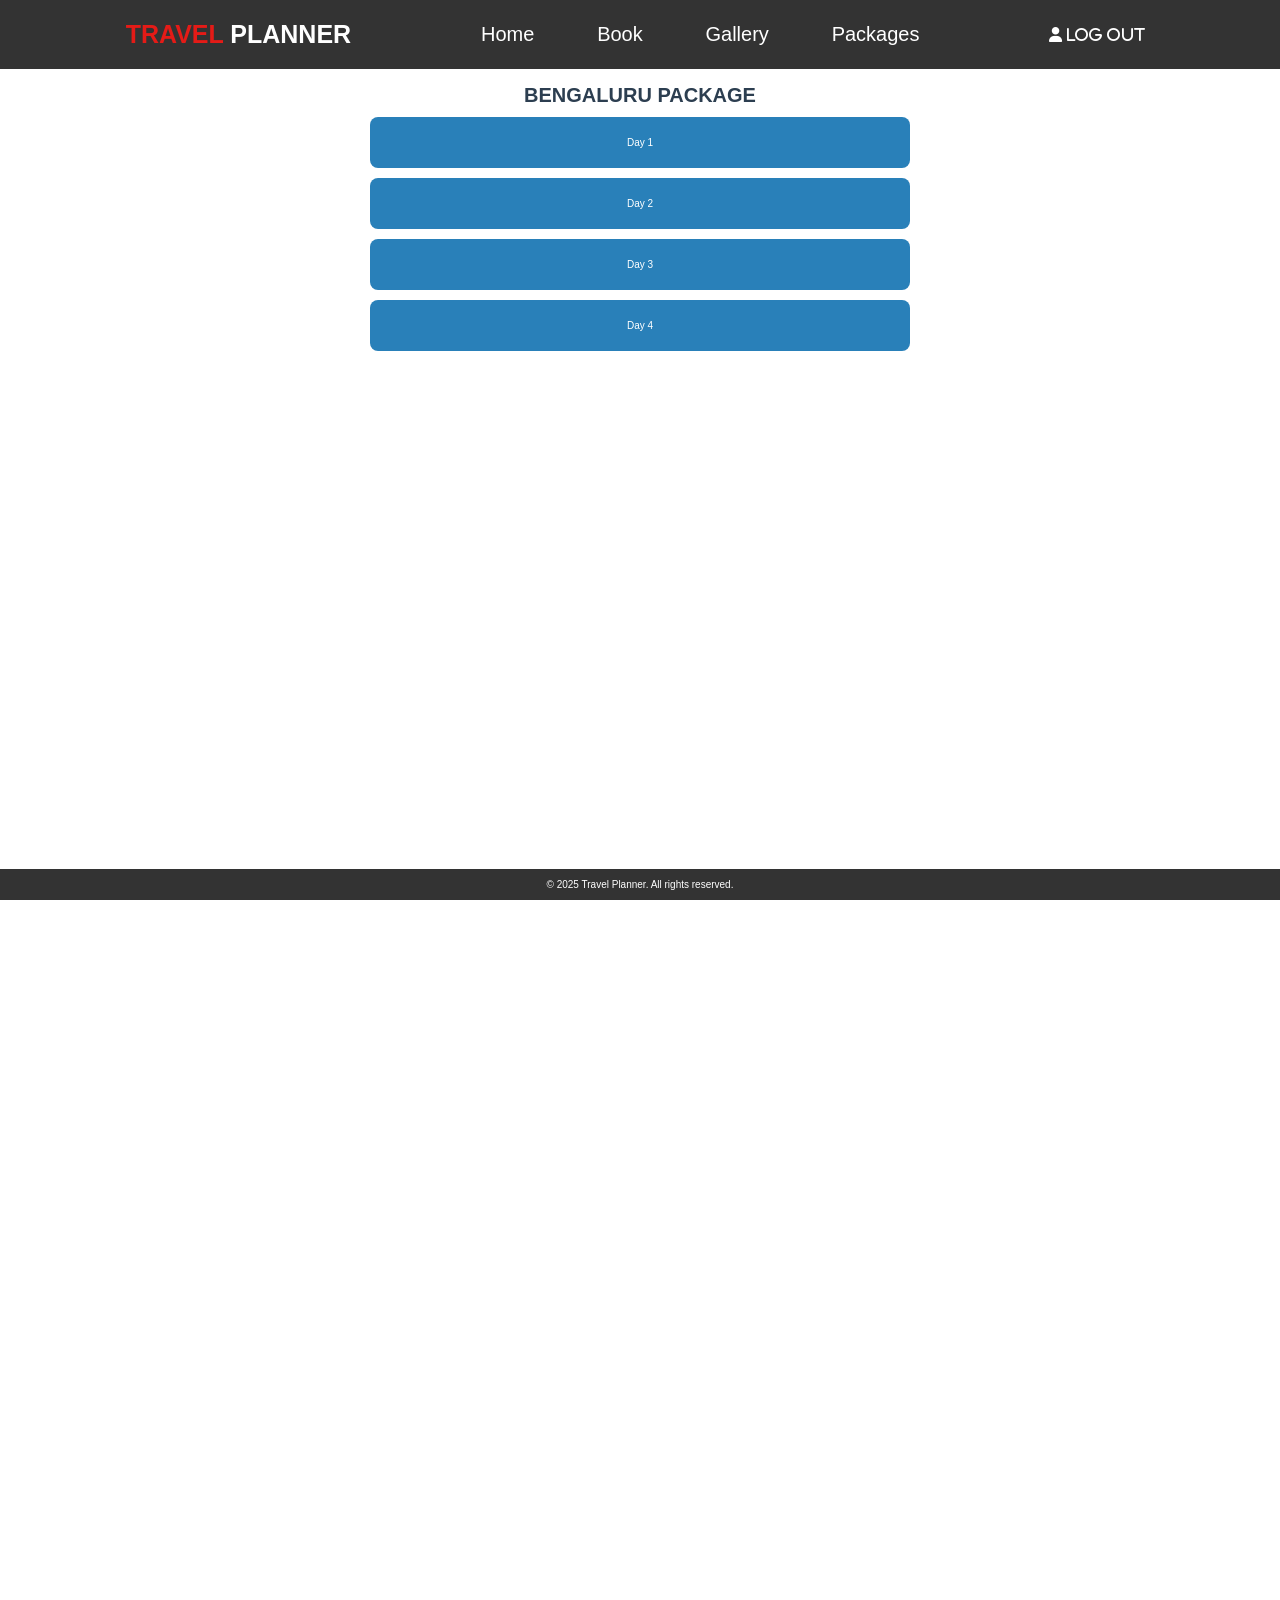
<file: packages/banglore.html>
<html>
    <head>
        <title>Bengaluru Packages</title>
        <link rel="stylesheet" href="https://cdnjs.cloudflare.com/ajax/libs/font-awesome/6.6.0/css/all.min.css">
        <link rel="stylesheet" href="../style.css">
        <meta charset="UTF-8">
        <style>
            
            main {
                margin-top: 5%;
            }
            .container {
                max-width: 600px;
                margin: auto;
                text-align: center;
            }
            h1 {
                color: #2c3e50;
            }
            .box {
                background-color: #2980b9;
                color: white;
                padding: 20px;
                margin: 10px;
                border-radius: 8px;
                cursor: pointer;
                transition: background-color 0.3s;
            }
            .box:hover {
                background-color: #3498db;
            }
            .info-box {
                margin-top: 20px;
                padding: 20px;
                border: 1px solid #2980b9;
                border-radius: 8px;
                display: none; 
                background-color: #ffffff;
                color: #333;
                text-align: left;
            }
            .info-box img {
                max-width: 100%;
                height: auto;
                border-radius: 8px;
                margin-top: 10px;
            }
            
            .info-box h2 {
                font-size: 24px; 
                text-align: center;
            }
            .info-box p {
                font-size: 18px; 
                margin: 10px 0;
            }
            .info-box ol {
                font-size: 16px; 
                padding-left: 20px;
            }

            #back-button a {
                background-color: #2980b9; 
                color: white; 
                padding: 10px 20px; 
                border: none; 
                border-radius: 5px; 
                cursor: pointer; 
                font-size: 16px; 
                margin-top: 10px; 
                display: inline-block; 
                
            }
            
       
            .day-info {
                display: flex;
                justify-content: space-between;
                align-items: flex-start;
              
            }
            
            .day-info-text {
                flex: 1;
                padding-right: 20px; 
            }
            .day-info-image {
                flex: 0 0 40%; 
            }
        </style>
    </head>
    <body>
        <header>
            <div id="menu-bar" class="fas fa-bars"></div>
            <a href="#" class="logo"><span>TRAVEL </span>Planner</a>
            <nav class="navbar">
                <a href="../home.html">Home</a>
                <a href="../homepages/book.html">Book</a>
                <a href="../homepages/gallery.html">Gallery</a>
                <a href="../homepages/packages.html">Packages</a>
            </nav> 
            <div class="icons">
                <a href="../index.html"><i class="fas fa-user" id="logout-btn"> Log out</i></a>
            </div>          
        </header>

        <main>
            <div class="container">
                <h1>BENGALURU PACKAGE</h1>
                <div class="box" data-info="Day 1: ISKCON Temple, Bull Temple, Visvesvaraya Museum, Ranga Shankara Theatre, Church street.">
                    Day 1
                </div>
                <div class="box" data-info="Day 2: Nandhi hills, Isha Foundation, Lalbagh Botanical Gardens, Bangalore Palace, MG Road, Brigade Road.">
                    Day 2
                </div>
                <div class="box" data-info="Day 3: Mysore Palace, Chamundeshwari Temple, St. Philomena's Church.">
                    Day 3
                </div>
                <div class="box" data-info="Day 4: Bannerghatta National Park, Butterfly Park, Cubbon Park, Vidhana Soudha.">
                    Day 4
                </div>
                

                <div id="info" class="info-box">
                    <div id="day1-info" class="day-info" style="display: none;">
                        <h2>Day 1 Details</h2>
                        <p><b>Spiritual and Cultural Highlights</b></p>
                        <div class="day-info">
                            
                            <div class="day-info-text">
                                
                               <br> <ol type="1">
                                    <li style="margin-top: 1%;">ISKCON Temple: Special for their dedication to Lord Krishna and Radha.</li>
                                    <p style="color: red;">*No Entry Fee</p>
                                    <li style="margin-top: 25%;">Bull Temple: Its massive, monolithic statue of Nandi, the sacred bull of Lord Shiva.</li>
                                    <p style="color: red;">*No Entry Fee</p>
                                    <li style="margin-top: 20%;">Visvesvaraya Museum: This splendid museum, dedicated to the memory of Bharat Ratna M. Visvesvaraya.</li>
                                    <p style="color: red;">*₹100 per person (Museum)</p>
                                    <li style="margin-top: 20%;">Ranga Shankara Theatre: Bengaluru is renowned as a prominent venue for performing arts.</li>
                                    <p style="color: red;">*₹200 to ₹400 per person</p>
                                    <li style="margin-top: 12%;">Church street: A vibrant tourist hotspot, a major shopping and nightlife area, and its lively atmosphere.</li>
                                    <p style="color: red;">*No Fee</p>
                                </ol>
                            </div>
                            <div class="day-info-image">
                                <img src="./images/iskonbang.webp" alt="ISKCON Temple" style="width: 100%; border-radius: 8px;">
                                <img src="./images/bull.avif" alt="Bull Temple" style="width: 100%; border-radius: 8px; margin-top: 10px;">
                                <img src="./images/visves.jpg" alt="Visvesvaraya Museum" style="width: 100%; border-radius: 8px; margin-top: 10px;">
                                <img src="./images/ranga.webp" alt="Ranga Shankara Theatre" style="width: 100%; border-radius: 8px; margin-top: 10px;">
                                <img src="./images/church.png" alt="Church street" style="width: 100%; border-radius: 8px; margin-top: 10px;">
                            </div>
                        </div>
                    </div>
                    <div id="day2-info" class="day-info" style="display: none;">
                        <h2>Day 2 Details</h2>
                        <p><b>Iconic Landmarks</b></p>
                        <div class="day-info">
                            
                            <div class="day-info-text">
                                
                               <br> <ol type="1">
                                    <li style="margin-top: 1%;">Nandhi hills: Scenic beauty, pleasant weather, and historical significance.</li>
                                    <p style="color: red;">*₹30 per person</p>
                                    <li style="margin-top: 12%;">Isha Foundation: Its Adiyogi statue, a 112-foot tall representation of Lord Shiva. </li>
                                    <p style="color: red;">*₹100 to ₹200 per person(Light Show)</p>
                                    <li style="margin-top: 17%;">Lalbagh Botanical Gardens: Its vast collection of diverse plant species.</li>
                                    <p style="color: red;">*₹25 per person</p>
                                    <li style="margin-top: 28%;">Bangalore Palace: Famous for its magnificent Tudor and Scottish Gothic architecture. </li>
                                    <p style="color: red;">*₹230 per person</p>
                                    <li style="margin-top: 20%;">MG Road & Brigade Road: Lively atmosphere, diverse shopping options.</li>
                                    <p style="color: red;">*No Entry Fee</p>
                                </ol>
                            </div>
                            <div class="day-info-image">
                                <img src="./images/nandi.jpg" alt="Nandhi hills" style="width: 100%; border-radius: 8px;">
                                <img src="./images/adiyogi.avif" alt="Isha Foundation" style="width: 100%; border-radius: 8px; margin-top: 10px;">
                                <img src="./images/lalbagh.jpeg" alt="Lalbagh Botanical Gardens" style="width: 100%; border-radius: 8px; margin-top: 10px;">
                                <img src="./images/bp.jpg" alt="Bangalore Palace" style="width: 100%; border-radius: 8px;">
                                <img src="./images/mgroad.webp" alt="MG Road & Brigade Road" style="width: 100%; border-radius: 8px; margin-top: 10px;">
                                
                               
                            </div>
                        </div>

                    </div>

                    <div id="day3-info" class="day-info" style="display: none;">
                        <h2>Day 3 Details</h2>
                        <p><b>Trip to Mysore</b></p>
                        <div class="day-info">
                            
                            <div class="day-info-text">
                                
                               <br> <ol type="1">
                                <br><li style="margin-top: 1%;">Mysore Palace: Its stunning Indo-Saracenic architecture.</li>
                                <p style="color: red;">*₹100 per person</p>
                                <li style="margin-top: 18%;">Chamundeshwari Temple: A prominent Hindu temple dedicated to Goddess Chamundeshwari.</li>
                                <p style="color: red;">*No entry fee</p>
                                <li style="margin-top: 20%;">St. Philomena's Church: Famous for its Neo-Gothic architecture.</li>
                                <p style="color: red;">*No entry fee</p>

                                </ol>
                            </div>
                            <div class="day-info-image">
                                <img src="./images/mysore.jpg" alt="Mysore Palace" style="width: 100%; border-radius: 8px;">
                                <img src="./images/chamundi.webp" alt="Chamundeshwari Temple" style="width: 100%; border-radius: 8px; margin-top: 10px;">
                                <img src="./images/philomena.jpg" alt="St. Philomena's Church" style="width: 100%; border-radius: 8px; margin-top: 10px;">
                               
                            </div>
                        </div>
                        
                    </div>
                    <div id="day4-info" class="day-info" style="display: none;">
                        <h2>Day 4 Details</h2>
                        <p><b>Nature and Adventure</b></p>
                        <div class="day-info">
                            
                            <div class="day-info-text">
                                
                               <br> <ol type="1">
                                    <li style="margin-top: 1%;">Bannerghatta National Park: Its safaris, particularly the lion and tiger safaris, along with a zoo, butterfly park, and nature camp.</li>
                                    <p style="color: red;">*₹100 per person</p>
                                    <li style="margin-top: 15%;">Butterfly Park: India's first butterfly park. </li>
                                    <p style="color: red;">*₹50 per person</p>
                                    <li style="margin-top: 20%;">Cubbon Park: Lush greenery, historical buildings like the State Central Library.</li>
                                    <p style="color: red;">*No entry fee</p>
                                    <li style="margin-top: 20%;">Vidhana Soudha: The seat of the Karnataka state legislature.</li>
                                    <p style="color: red;">*Entry restricted</p>

                                </ol>
                            </div>
                            <div class="day-info-image">
                                <img src="./images/bannergatta.webp" alt="Bannerghatta National Park" style="width: 100%; border-radius: 8px;">
                                <img src="./images/butterfly.jpg" alt="Butterfly Park" style="width: 100%; border-radius: 8px; margin-top: 10px;">
                                <img src="./images/cubbon.webp" alt="Cubbon Park" style="width: 100%; border-radius: 8px; margin-top: 10px;">
                                <img src="./images/Vidhana Soudha.jpg" alt="Vidhana Soudha" style="width: 100%; border-radius: 8px; margin-top: 10px;">
                               
                               
                            </div>
                        </div>

                    </div>
                  
                    
                </div>
                <button id="back-button" style="display:none;"><a href="banglore.html">Back</a></button><br><br>
            </div>
        </main>

        <footer>
            <p>&copy; 2025 Travel Planner. All rights reserved.</p>
        </footer>

        <script>
            document.addEventListener('DOMContentLoaded', () => {
                const boxes = document.querySelectorAll('.box');
                const infoBox = document.getElementById('info');
                const backButton = document.getElementById('back-button');

                boxes.forEach(box => {
                    box.addEventListener('click', () => {
                        // Hide all boxes
                        boxes.forEach(b => {
                            b.style.display = 'none';
                        });

                        // Show the information about the clicked box
                        const day = box.textContent.trim();
                        const dayInfo = document.getElementById(`day${day.split(' ')[1]}-info`);
                        dayInfo.style.display = 'block'; // Show the specific day info
                        infoBox.style.display = 'block'; // Show the info box
                        backButton.style.display = 'block'; // Show the back button
                    });
                });

                backButton.addEventListener('click', () => {
                    // Hide the info box and show all boxes again
                    infoBox.style.display = 'none';
                    boxes.forEach(b => {
                        b.style.display = 'block';
                    });
                    backButton.style.display = 'none'; // Hide the back button
                    const dayInfos = document.querySelectorAll('.day-info');
                    dayInfos.forEach(info => {
                        info.style.display = 'none'; // Hide all day info
                    });
                });
            });
        </script>
    </body>
</html>
</file>
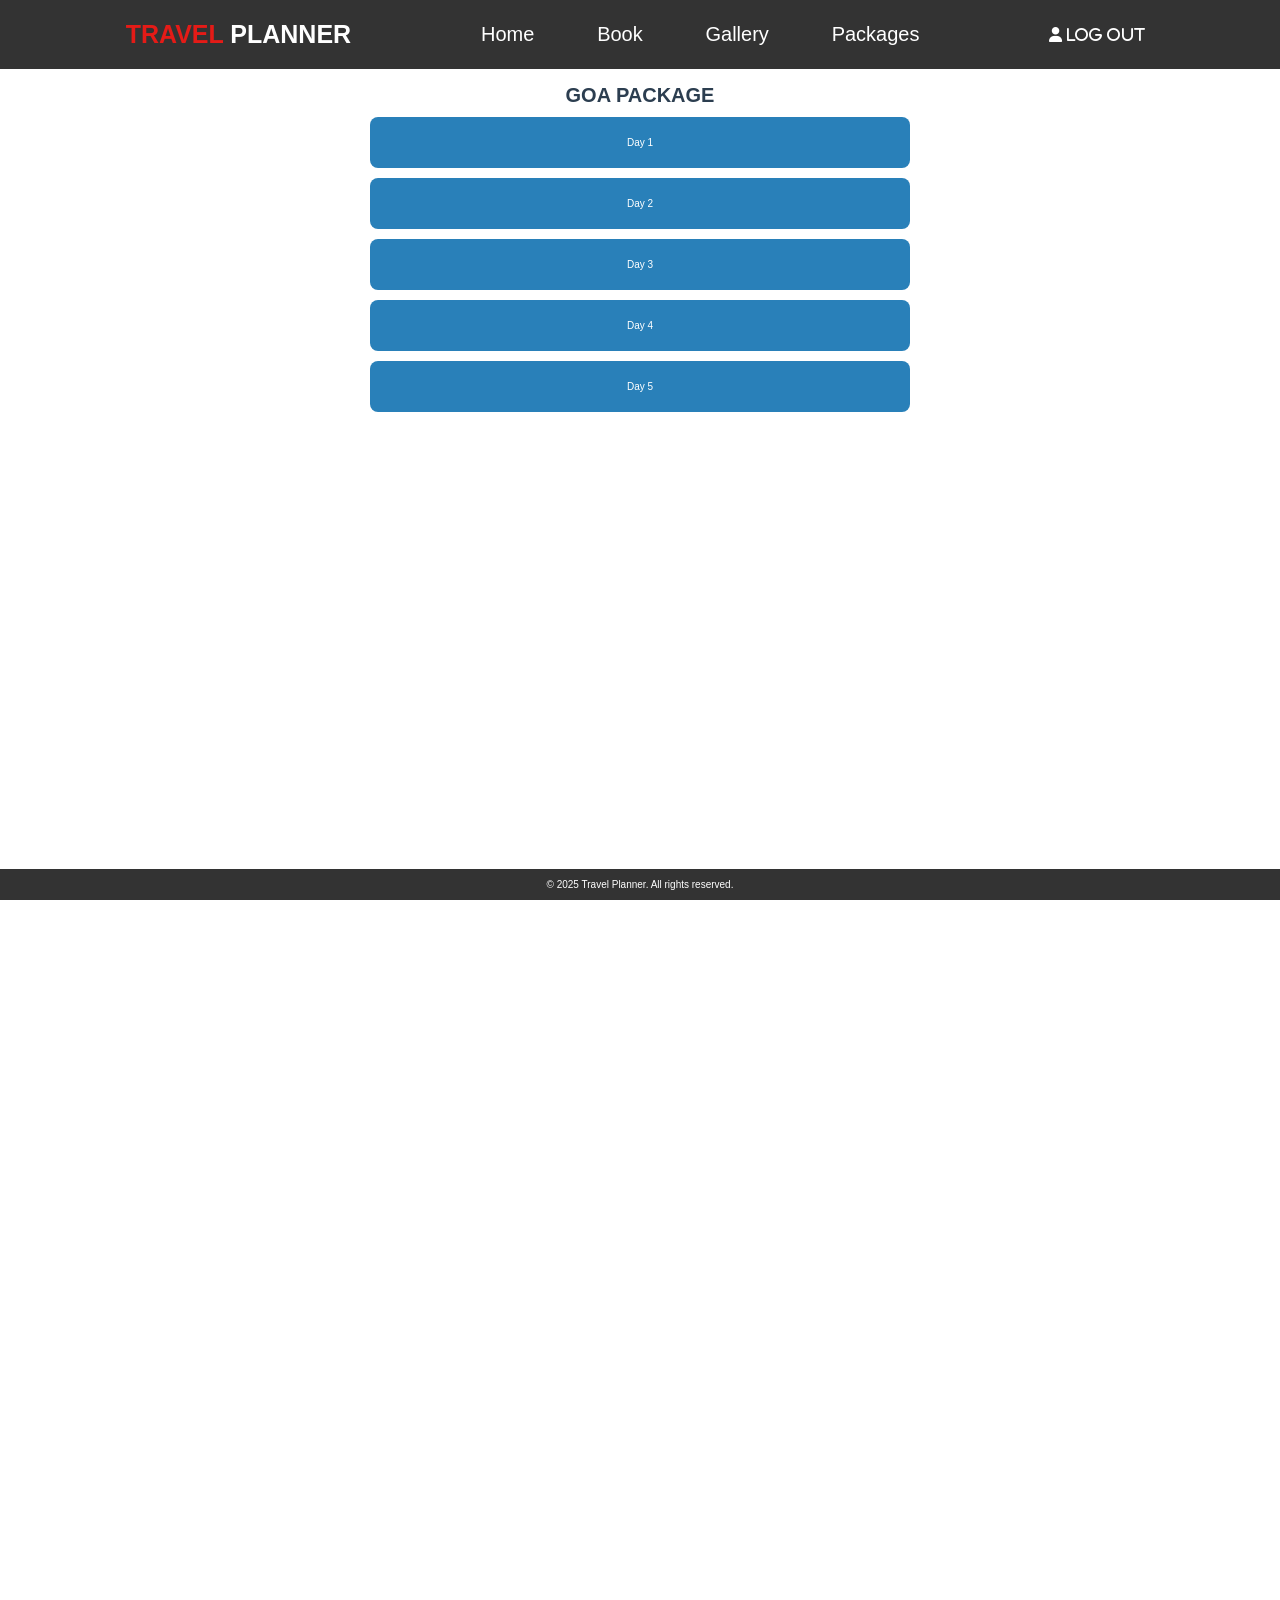
<file: packages/goa.html>
<html>
    <head>
        <title>Goa Packages</title>
        <link rel="stylesheet" href="https://cdnjs.cloudflare.com/ajax/libs/font-awesome/6.6.0/css/all.min.css">
        <link rel="stylesheet" href="../style.css">
        <meta charset="UTF-8">
        <style>
            
            main {
                margin-top: 5%;
            }
            .container {
                max-width: 600px;
                margin: auto;
                text-align: center;
            }
            h1 {
                color: #2c3e50;
            }
            .box {
                background-color: #2980b9;
                color: white;
                padding: 20px;
                margin: 10px;
                border-radius: 8px;
                cursor: pointer;
                transition: background-color 0.3s;
            }
            .box:hover {
                background-color: #3498db;
            }
            .info-box {
                margin-top: 20px;
                padding: 20px;
                border: 1px solid #2980b9;
                border-radius: 8px;
                display: none; 
                background-color: #ffffff;
                color: #333;
                text-align: left;
            }
            .info-box img {
                max-width: 100%;
                height: auto;
                border-radius: 8px;
                margin-top: 10px;
            }
            
            .info-box h2 {
                font-size: 24px; 
                text-align: center;
            }
            .info-box p {
                font-size: 18px; 
                margin: 10px 0;
            }
            .info-box ol {
                font-size: 16px; 
                padding-left: 20px;
            }

            #back-button a {
                background-color: #2980b9; 
                color: white; 
                padding: 10px 20px; 
                border: none; 
                border-radius: 5px; 
                cursor: pointer; 
                font-size: 16px; 
                margin-top: 10px; 
                display: inline-block; 
                
            }
            
       
            .day-info {
                display: flex;
                justify-content: space-between;
                align-items: flex-start;
              
            }
            
            .day-info-text {
                flex: 1;
                padding-right: 20px; 
            }
            .day-info-image {
                flex: 0 0 40%; 
            }
        </style>
    </head>
    <body>
        <header>
            <div id="menu-bar" class="fas fa-bars"></div>
            <a href="#" class="logo"><span>TRAVEL </span>Planner</a>
            <nav class="navbar">
                <a href="../home.html">Home</a>
                <a href="../homepages/book.html">Book</a>
                <a href="../homepages/gallery.html">Gallery</a>
                <a href="../homepages/packages.html">Packages</a>
            </nav> 
            <div class="icons">
                <a href="../index.html"><i class="fas fa-user" id="logout-btn"> Log out</i></a>
            </div>          
        </header>

        <main>
            <div class="container">
                <h1>GOA PACKAGE</h1>
                <div class="box" data-info="Day 1: Anjuna Beach, Chapora Fort, Sweet Lake, Arambol Beach.">
                    Day 1
                </div>
                <div class="box" data-info="Day 2: Baga Beach, Para Road, Agoda Fort, Boating in Coco Jetty, Tito's Line Pubs.">
                    Day 2
                </div>
                <div class="box" data-info="Day 3: Activities in Goa.">
                    Day 3
                </div>
                <div class="box" data-info="Day 4: Basilica of Bom Jesus, St. Cajetan Church, Se Cathedral, Fountains Goa.">
                    Day 4
                </div>
                <div class="box" data-info="Day 5: Cabo de rama fort, Cabo de rama beach, Pebble beach, Butterfly beach.">
                    Day 5
                </div>

                <div id="info" class="info-box">
                    <div id="day1-info" class="day-info" style="display: none;">
                        <h2>Day 1 Details</h2>
                        <p><b>Explore beautiful beaches and vibrant culture of North Goa.</b></p>
                        <div class="day-info">
                            
                            <div class="day-info-text">
                                
                               <br> <ol type="1">
                                    <li style="margin-top: 1%;">Anjuna Beach: Famous for its nightlife and flea market.</li>
                                    <p style="color: red;">*No entry fee</p>
                                    <li style="margin-top: 30%;">Chapora Fort: Offers stunning views of the coastline.</li>
                                    <p style="color: red;">*No entry fee</p>
                                    <li style="margin-top: 25%;">Sweet Lake: A serene spot for relaxation.</li>
                                    <p style="color: red;">*No entry fee</p>
                                    <li style="margin-top: 30%;">Arambol Beach: Known for its bohemian vibe and live music.</li>
                                    <p style="color: red;">*No entry fee</p>
                                </ol>
                            </div>
                            <div class="day-info-image">
                                <img src="./images/anjuna.webp" alt="Anjuna Beach" style="width: 100%; border-radius: 8px;">
                                <img src="./images/chapora.webp" alt="Chapora Fort" style="width: 100%; border-radius: 8px; margin-top: 10px;">
                                <img src="./images/sweet-water-lake.jpg" alt="Sweet lake" style="width: 100%; border-radius: 8px; margin-top: 10px;">
                                <img src="./images/arambol.jpg" alt="Arambol Beach" style="width: 100%; border-radius: 8px; margin-top: 10px;">
                            </div>
                        </div>
                    </div>
                    <div id="day2-info" class="day-info" style="display: none;">
                        <h2>Day 2 Details</h2>
                        <p><b>Experience the lively atmosphere of North Goa.</b></p>
                        <div class="day-info">
                            
                            <div class="day-info-text">
                                
                               <br> <ol type="1">
                                    <li style="margin-top: 1%;">Baga Beach: Popular for water sports and nightlife.</li>
                                    <p style="color: red;">*No entry fee</p>
                                    <li style="margin-top: 30%;">Para Road: Scenic drive with beautiful views.</li>
                                    <p style="color: red;">*No entry fee</p>
                                    <li style="margin-top: 30%;">Aguada Fort: Historical site with panoramic views.</li>
                                    <p style="color: red;">*No entry fee</p>
                                    <li style="margin-top: 30%;">Boating in Coco Jetty: Enjoy the mangrove forests.</li>
                                    <p style="color: red;">*The cost of a boat trip starts from Rs 1499</p>
                                </ol>
                            </div>
                            <div class="day-info-image">
                                <img src="./images/baga.avif" alt="Baga Beach" style="width: 100%; border-radius: 8px;">
                                <img src="./images/para.jpg" alt="Para Road" style="width: 100%; border-radius: 8px; margin-top: 10px;">
                                <img src="./images/aguada.jpg" alt="Aguada Fort" style="width: 100%; border-radius: 8px; margin-top: 10px;">
                                <img src="./images/coco.webp" alt="Coco Jetty" style="width: 100%; border-radius: 8px; margin-top: 10px;">
                            </div>
                        </div>

                    </div>
                    <div id="day3-info" class="day-info" style="display: none;">
                        <h2>Day 3 Details</h2>
                        <p><b>Engage in various activities like water sports, sightseeing, and local tours.</b></p>
                        <div class="day-info">
                            
                            <div class="day-info-text">
                                
                               <br> <ol type="1">
                                    <br><li>Parasailing: Parasailing is a recreational activity where you are pulled behind a boat or vehicle while wearing a parachute.</li>
                                    <p style="color: red;font-size: 16px;">*Price:- ₹800 - ₹1,200 per person<br><br><br></p>
                                    
                                    <li>Jet Skiing: The activity of using a Jet Ski to travel across water.</li>
                                    <p style="color: red;font-size: 16px;">*Price:- ₹500 - ₹800 per person<br><br><br><br><br></p>
                                    
                                    <li>Scuba Diving: Scuba diving is a mode of underwater diving whereby divers use breathing equipment.</li>
                                    <p style="color: red;font-size: 16px;">*Price:- ₹3,000 - ₹5,000 per person<br><br><br><br></p>

                                    
                                    <li>Flyboarding: Flyboarding is a water sport where a rider stands on a board attached to a watercraft by a hose.</li>
                                    <p style="color: red;font-size: 16px;">*Price:- ₹2,500 - ₹3,500 per person<br><br><br></p>
                                    
                                    <li>Wind Surfing: Windsurfing is a wind-propelled water sport that is a combination of sailing and surfing.</li>
                                    <p style="color: red;font-size: 16px;">*Price:- ₹1,500 - ₹2,500 per person</p>
                                    
                                </ol>
                            </div>
                            <div class="day-info-image">
                                <img src="./images/parasailing.avif" alt="parasailing" style="width: 100%; border-radius: 8px;">
                                <img src="./images/jetskilling.jpg" alt="Jet Skiing" style="width: 100%; border-radius: 8px; margin-top: 10px;">
                                <img src="./images/scuba.avif" alt="Scuba Diving" style="width: 100%; border-radius: 8px; margin-top: 10px;">
                                <img src="./images/flyboarding.webp" alt="Flyboarding" style="width: 100%; border-radius: 8px; margin-top: 10px;">
                                <img src="./images/windsurfing.jpg" alt="Wind Surfing" style="width: 100%; border-radius: 8px; margin-top: 10px;">
                            </div>
                        </div>
                    </div>
                    <div id="day4-info" class="day-info" style="display: none;">
                        <h2>Day 4 Details</h2>
                        <p><b>Visit the historical churches and enjoy the local culture.</b></p>
                        <div class="day-info">
                            
                            <div class="day-info-text">
                                
                               <br> <ol type="1">
                                <br><li style="margin-top: 1%;">Basilica of Bom Jesus: A UNESCO World Heritage Site.</li>
                                <p style="color: red;">*No entry fee</p>
                                <li style="margin-top: 30%;">St. Cajetan Church: Known for its stunning architecture.</li>
                                <p style="color: red;">*No entry fee</p>
                                <li style="margin-top: 30%;">Se Cathedral: One of the largest churches in Asia.</li>
                                <p style="color: red;">*No entry fee</p>
                                <li style="margin-top: 30%;">Fountains Goa: A beautiful spot for relaxation.</li>
                                <p style="color: red;">*No entry fee</p>
                                </ol>
                            </div>
                            <div class="day-info-image">
                                <img src="./images/Basilica of Bom Jesus.jpg" alt="Basilica of Bom Jesus" style="width: 100%; border-radius: 8px;">
                                <img src="./images/St. Cajetan Church.jpg" alt="St. Cajetan Church" style="width: 100%; border-radius: 8px; margin-top: 10px;">
                                <img src="./images/Se Cathedral.jpg" alt="Se Cathedral" style="width: 100%; border-radius: 8px; margin-top: 10px;">
                                <img src="./images/Fountains Goa.webp" alt="Fountains Goa" style="width: 100%; border-radius: 8px; margin-top: 10px;">
                            </div>
                        </div>
                        <ul>
                            
                            
                            

                        </ul>
                    </div>
                    <div id="day5-info" class="day-info" style="display: none;">
                        <h2>Day 5 Details</h2>
                        <p><b>Explore the hidden gems of Goa.</b></p>
                        <div class="day-info">
                            
                            <div class="day-info-text">
                                
                               <br> <ol type="1">
                                <br><li style="margin-top: 1%;">Cabo de Rama Fort: A historical site with breathtaking views.</li>
                                <p style="color: red;">*No entry fee</p>
                                <li style="margin-top: 20%;">Cabo de Rama Beach: A tranquil beach perfect for relaxation.</li>
                                <p style="color: red;">*No entry fee</p>
                                <li style="margin-top: 20%;">Pebble Beach: Known for its unique pebbled shoreline.</li>
                                <p style="color: red;">*No entry fee</p>
                                <li style="margin-top: 25%;">Butterfly Beach: A secluded beach ideal for nature lovers.</li>
                                <p style="color: red;">*No entry fee</p>
                                </ol>
                            </div>
                            <div class="day-info-image">
                                <img src="./images/Cabo de Rama Fort.jpg" alt="Cabo de Rama Fort" style="width: 100%; border-radius: 8px;">
                                <img src="./images/Cabo de Rama Beach.webp" alt="Cabo de Rama Beach" style="width: 100%; border-radius: 8px; margin-top: 10px;">
                                <img src="./images/Pebble Beach.avif" alt="Pebble Beach" style="width: 100%; border-radius: 8px; margin-top: 10px;">
                                <img src="./images/Butterfly Beach.jpg" alt="Butterfly Beach" style="width: 100%; border-radius: 8px; margin-top: 10px;">
                            </div>
                        </div>
                       
                    </div>
                </div>
                <button id="back-button" style="display:none;"><a href="goa.html">Back</a></button><br><br>
            </div>
        </main>

        <footer>
            <p>&copy; 2025 Travel Planner. All rights reserved.</p>
        </footer>

        <script>
            document.addEventListener('DOMContentLoaded', () => {
                const boxes = document.querySelectorAll('.box');
                const infoBox = document.getElementById('info');
                const backButton = document.getElementById('back-button');

                boxes.forEach(box => {
                    box.addEventListener('click', () => {
                        // Hide all boxes
                        boxes.forEach(b => {
                            b.style.display = 'none';
                        });

                        // Show the information about the clicked box
                        const day = box.textContent.trim();
                        const dayInfo = document.getElementById(`day${day.split(' ')[1]}-info`);
                        dayInfo.style.display = 'block'; // Show the specific day info
                        infoBox.style.display = 'block'; // Show the info box
                        backButton.style.display = 'block'; // Show the back button
                    });
                });

                backButton.addEventListener('click', () => {
                    // Hide the info box and show all boxes again
                    infoBox.style.display = 'none';
                    boxes.forEach(b => {
                        b.style.display = 'block';
                    });
                    backButton.style.display = 'none'; // Hide the back button
                    const dayInfos = document.querySelectorAll('.day-info');
                    dayInfos.forEach(info => {
                        info.style.display = 'none'; // Hide all day info
                    });
                });
            });
        </script>
    </body>
</html>
</file>
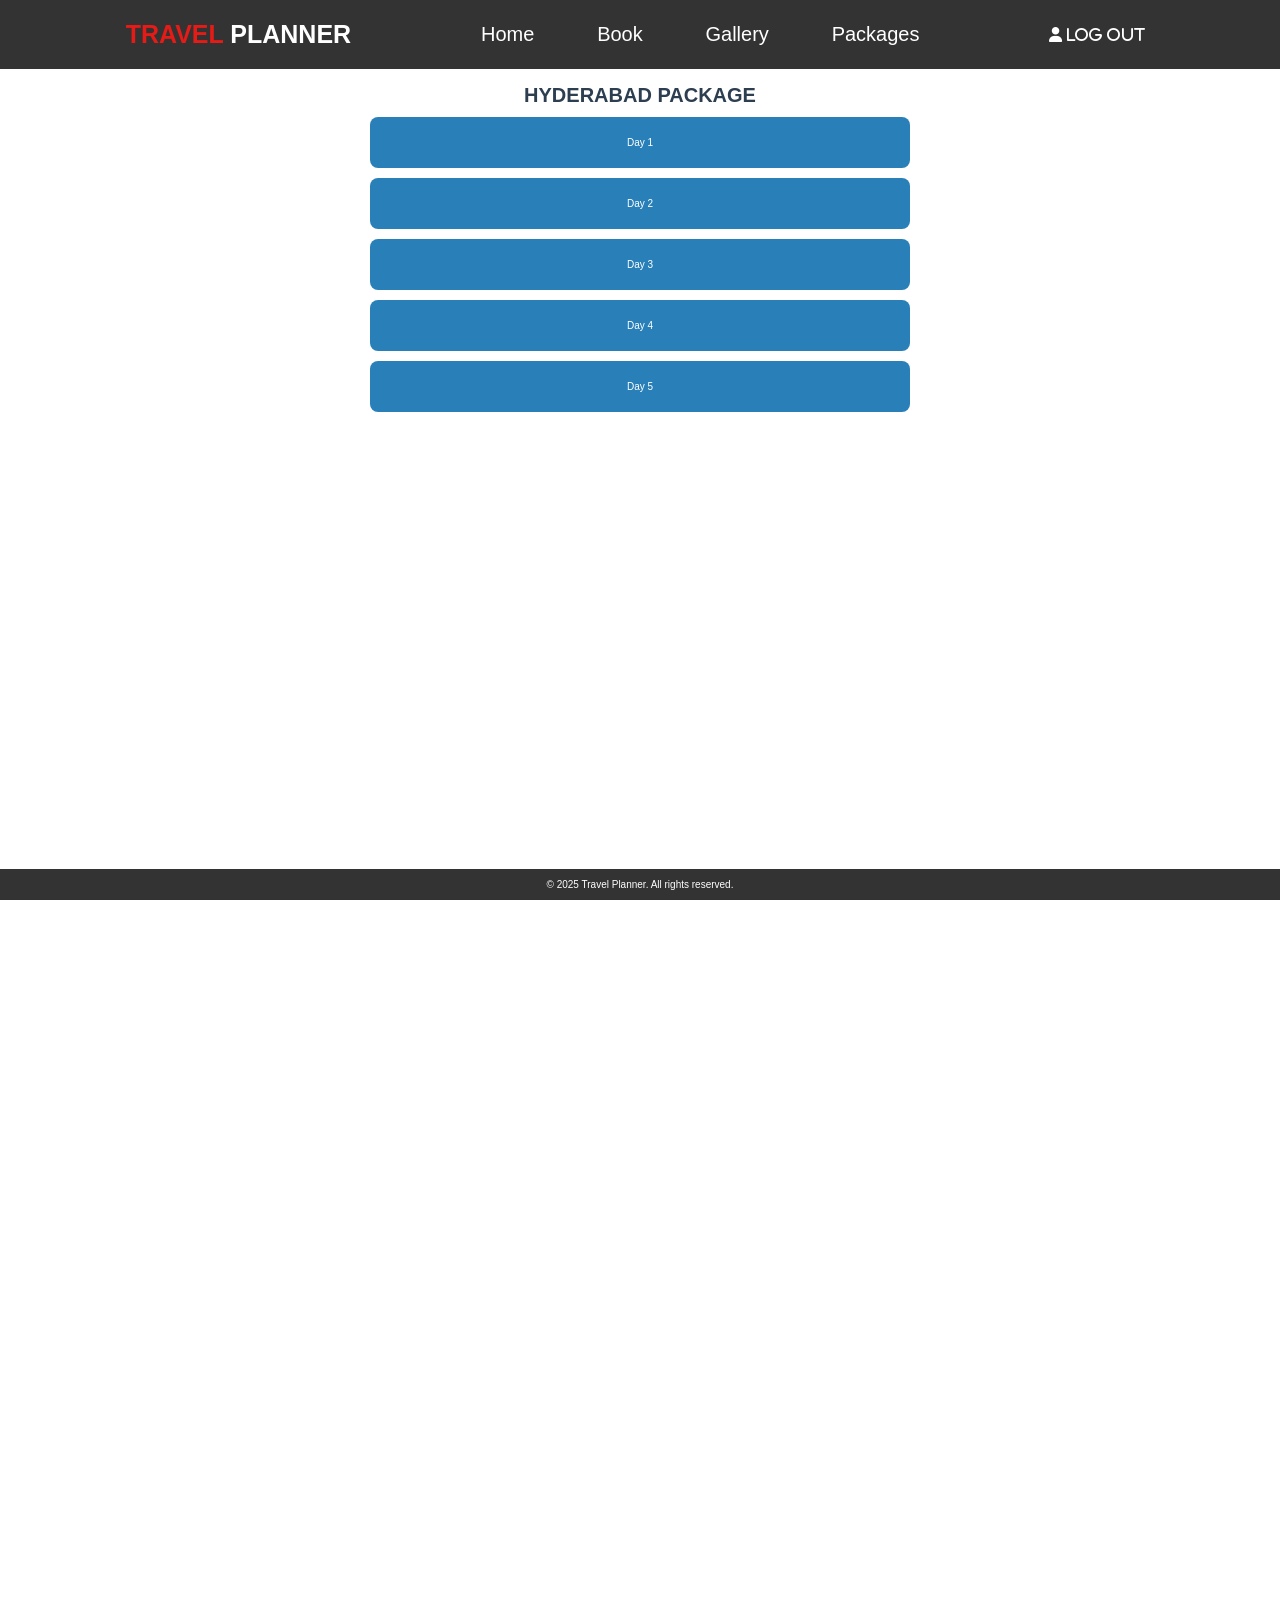
<file: packages/hyderabad.html>
<html>
    <head>
        <title>Hyderabad Packages</title>
        <link rel="stylesheet" href="https://cdnjs.cloudflare.com/ajax/libs/font-awesome/6.6.0/css/all.min.css">
        <link rel="stylesheet" href="../style.css">
        <meta charset="UTF-8">
        <style>
            
            main {
                margin-top: 5%;
            }
            .container {
                max-width: 600px;
                margin: auto;
                text-align: center;
            }
            h1 {
                color: #2c3e50;
            }
            .box {
                background-color: #2980b9;
                color: white;
                padding: 20px;
                margin: 10px;
                border-radius: 8px;
                cursor: pointer;
                transition: background-color 0.3s;
            }
            .box:hover {
                background-color: #3498db;
            }
            .info-box {
                margin-top: 20px;
                padding: 20px;
                border: 1px solid #2980b9;
                border-radius: 8px;
                display: none; 
                background-color: #ffffff;
                color: #333;
                text-align: left;
            }
            .info-box img {
                max-width: 100%;
                height: auto;
                border-radius: 8px;
                margin-top: 10px;
            }
            
            .info-box h2 {
                font-size: 24px; 
                text-align: center;
            }
            .info-box p {
                font-size: 18px; 
                margin: 10px 0;
            }
            .info-box ol {
                font-size: 16px; 
                padding-left: 20px;
            }

            #back-button a {
                background-color: #2980b9; 
                color: white; 
                padding: 10px 20px; 
                border: none; 
                border-radius: 5px; 
                cursor: pointer; 
                font-size: 16px; 
                margin-top: 10px; 
                display: inline-block; 
                
            }
            
       
            .day-info {
                display: flex;
                justify-content: space-between;
                align-items: flex-start;
              
            }
            
            .day-info-text {
                flex: 1;
                padding-right: 20px; 
            }
            .day-info-image {
                flex: 0 0 40%; 
            }
        </style>
    </head>
    <body>
        <header>
            <div id="menu-bar" class="fas fa-bars"></div>
            <a href="#" class="logo"><span>TRAVEL </span>Planner</a>
            <nav class="navbar">
                <a href="../home.html">Home</a>
                <a href="../homepages/book.html">Book</a>
                <a href="../homepages/gallery.html">Gallery</a>
                <a href="../homepages/packages.html">Packages</a>
            </nav> 
            <div class="icons">
                <a href="../index.html"><i class="fas fa-user" id="logout-btn"> Log out</i></a>
            </div>          
        </header>

        <main>
            <div class="container">
                <h1>HYDERABAD PACKAGE</h1>
                <div class="box" data-info="Day 1: Charminar, Golkonda Fort, Qutub Shahi Tombs, Birla Mandir, Mekkah Masjid, Iskon Temple.">
                    Day 1
                </div>
                <div class="box" data-info="Day 2: Cafe Niloufer, Ukusa Cafe, Nehru Zoological Park, Inorbit Mall, Durgam Cheruvu, Hussain Sagar, Night Rides .">
                    Day 2
                </div>
                <div class="box" data-info="Day 3: Ananthagiri Hills, Chilkur Balaji Temple, Yadigiri Gutta Temple, Swarnagiri Temple, Under the moon(UTM).">
                    Day 3
                </div>
                <div class="box" data-info="Day 4: Shri Peddamma Talli Devalayam, Wonderla Rides.">
                    Day 4
                </div>
                <div class="box" data-info="Day 5:  Lumbini Park, Sarath City Capital Mall(AMB), Nexus Hyderabad Mall, LuLu Mall Hyderabad.">
                    Day 5
                </div>
                

                <div id="info" class="info-box">
                    <div id="day1-info" class="day-info" style="display: none;">
                        <h2>Day 1 Details</h2>
                        <p><b>Arrival & Old City Exploration</b></p>
                        <div class="day-info">
                            
                            <div class="day-info-text">
                                
                               <br> <ol type="1">
                                    <li style="margin-top: 3%;">Charminar: The Charminar, meaning "four minarets" in Urdu.</li>
                                    <p style="color: red;">*₹50 per person</p>
                                    <li style="margin-top: 30%;">Golkonda Fort: A historical fortress in Hyderabad.</li>
                                    <p style="color: red;">*₹100 per person</p>
                                    <li style="margin-top: 20%;">Qutub Shahi Tombs: A complex of Islamic tombs and mosques.</li>
                                    <p style="color: red;">*₹25 per person</p>
                                    <li style="margin-top: 35%;">Birla Mandir:  A prominent Hindu temple dedicated to Lord Venkateswara (Lord Vishnu).</li>
                                    <p style="color: red;">*No Entry Fee</p>
                                    <li style="margin-top: 20%;">Mekkah Masjid:  A Sunni congregational mosque.</li>
                                    <p style="color: red;">*No Entry Fee</p>
                                    <li style="margin-top: 20%;">Iskon Temple:  Sri Sri Radha Madanmohan Mandir.</li>
                                    <p style="color: red;">*No Entry Fee</p>
                                </ol>
                            </div>
                            <div class="day-info-image">
                                <img src="./images/Charminar.webp" alt="Charminar" style="width: 100%; border-radius: 8px;">
                                <img src="./images/golkonda.jpg" alt="Golkonda Fort" style="width: 100%; border-radius: 8px; margin-top: 10px;">
                                <img src="./images/qutub.webp" alt="Qutub Shahi Tombs" style="width: 100%; border-radius: 8px; margin-top: 10px;">
                                <img src="./images/birla.png" alt="Birla Mandir" style="width: 100%; border-radius: 8px; margin-top: 10px;">
                                <img src="./images/mecca.webp" alt="Mekkah Masjid" style="width: 100%; border-radius: 8px; margin-top: 10px;">
                                <img src="./images/iskonhyd.jpg" alt="Iskon Temple" style="width: 100%; border-radius: 8px; margin-top: 10px;">
                            </div>
                        </div>
                    </div>
                    <div id="day2-info" class="day-info" style="display: none;">
                        <h2>Day 2 Details</h2>
                        <p><b>Cafes & famous places</b></p>
                        <div class="day-info">
                            
                            <div class="day-info-text">
                                
                               <br> <ol type="1">
                                    <li style="margin-top: 1%;">Cafe Niloufer: An iconic tea in Hyderabad.</li>
                                    <p style="color: red;">*No Entry Fee</p>
                                    <li style="margin-top: 23%;">Ukusa Cafe: Ambients and nature friendly. </li>
                                    <p style="color: red;">*No Entry Fee</p>
                                    <li style="margin-top: 29%;">Nehru Zoological Park: It is the first Zoo in India to have animals arranged in Zoological order.</li>
                                    <p style="color: red;">*₹100 per person</p>
                                    <li style="margin-top: 20%;">Inorbit Mall: A rooftop food-court overlooking the cable-stayed bridge.</li>
                                    <p style="color: red;">*No Entry Fee</p>
                                    <li style="margin-top: 35%;">Durgam Cheruvu: Hyderabad's longest cable-stayed bridge. </li>
                                    <p style="color: red;">*₹400 for a speedboat ride</p>
                                    <li style="margin-top: 30%;">Hussain Sagar: Famous for its majestic 16-meter-high monolithic statue of Lord Buddha.</li>
                                    <p style="color: red;">*₹55 to ₹400 per person</p>
                                    <li style="margin-top: 13%;">Night Rides: Bike rides to explore the city in nights.</li>
                                    <p style="color: red;">*No Fee</p>

                                </ol>
                            </div>
                            <div class="day-info-image">
                                <img src="./images/niloufer.jpg" alt="Cafe Niloufer" style="width: 100%; border-radius: 8px;">
                                <img src="./images/ukusa.webp" alt="Ukusa Cafe" style="width: 100%; border-radius: 8px; margin-top: 10px;">
                                <img src="./images/nehru.jpg" alt="Nehru Zoological Park" style="width: 100%; border-radius: 8px; margin-top: 10px;">
                                <img src="./images/inorbit.jpg" alt="Inorbit Mall" style="width: 100%; border-radius: 8px;">
                                <img src="./images/durgam.jpg" alt="Durgam Cheruvu" style="width: 100%; border-radius: 8px; margin-top: 10px;">
                                <img src="./images/hussain.jpg" alt="Hussain Sagar" style="width: 100%; border-radius: 8px; margin-top: 10px;">
                                <img src="./images/ni8.webp" alt="Night Rides" style="width: 100%; border-radius: 8px; margin-top: 10px;">
                               
                            </div>
                        </div>

                    </div>

                    <div id="day3-info" class="day-info" style="display: none;">
                        <h2>Day 3 Details</h2>
                        <p><b>Heights & temples</b></p>
                        <div class="day-info">
                            
                            <div class="day-info-text">
                                
                               <br> <ol type="1">
                                <br><li style="margin-top: 0%;">Ananthagiri Hills: Ananthagiri Hills, located about 90 kilometers from Hyderabad.</li>
                                <p style="color: red;">*No Entry Fee</p>
                                <li style="margin-top: 18%;">Chilkur Balaji Temple: Its rich history, serene location, and unique traditions.</li>
                                <p style="color: red;">*No Entry Fee</p>
                                <li style="margin-top: 29%;">Yadigiri Gutta Temple: Sri Lakshmi Narasimha Swamy Temple.</li>
                                <p style="color: red;">*₹150 to ₹250 per person</p>
                                <li style="margin-top: 18%;">Swarnagiri Temple:  Hindu temple dedicated to Lord Venkateswara (Balaji).</li>
                                <p style="color: red;">*₹50 per person</p>
                                <li style="margin-top: 25%;">Under the moon(UTM): Known for its beautiful lake and nature, especially at night with the moon's reflection. .</li>
                                <p style="color: red;">*₹200 per person</p>

                                </ol>
                            </div>
                            <div class="day-info-image">
                                <img src="./images/ananthagiri.webp" alt="Ananthagiri Hills" style="width: 100%; border-radius: 8px;">
                                <img src="./images/chilkur.jpg" alt="Chilkur Balaji Temple" style="width: 100%; border-radius: 8px; margin-top: 10px;">
                                <img src="./images/yadigiri.jpeg" alt="Yadigiri Gutta Temple" style="width: 100%; border-radius: 8px; margin-top: 10px;">
                                <img src="./images/swarnagiri.jpg" alt="Swarnagiri Temple" style="width: 100%; border-radius: 8px;">
                                <img src="./images/utm.webp" alt="Under the moon(UTM)" style="width: 100%; border-radius: 8px; margin-top: 10px;">
                               
                            </div>
                        </div>
                        
                    </div>
                    <div id="day4-info" class="day-info" style="display: none;">
                        <h2>Day 4 Details</h2>
                        <p><b>Wonderla Rides</b></p>
                        <div class="day-info">
                            
                            <div class="day-info-text">
                                
                               <br> <ol type="1">
                                <br><li style="margin-top: 1%;">Shri Peddamma Talli Devalayam: The temple is known for its vibrant celebrations.</li>
                                <p style="color: red;">*No Entry Fees</p>
                                <li style="margin-top: 10%;">Wonderla Rides: Known for its thrilling rides, water attractions, and family-friendly environment.</li>
                                <p style="color: red;">*₹1550 per person(Normal) </p>
                                <p style="color: red;">*₹2100 per person(Fastrack) </p>
                                

                                </ol>
                            </div>
                            <div class="day-info-image">
                                <img src="./images/pedhamma.webp" alt="Shri Peddamma Talli Devalayam" style="width: 100%; border-radius: 8px;">
                                <img src="./images/wondela.jpg" alt="Wonderla Rides" style="width: 100%; border-radius: 8px; margin-top: 15px;">
                                
                               
                            </div>
                        </div>
                        
                    </div>
                    <div id="day5-info" class="day-info" style="display: none;">
                        <h2>Day 5 Details</h2>
                        <p><b>Malls & Departure</b></p>
                        <div class="day-info">
                            
                            <div class="day-info-text">
                                
                               <br> <ol type="1">
                                    <li style="margin-top: 1%;">Lumbini Park: Named after Lumbini, the birthplace of Lord Buddha in Nepal.</li>
                                    <p style="color: red;">*₹50 per person</p>
                                    <li style="margin-top: 20%;">Sarath City Capital Mall(AMB): It rises 8 floors into the sky and each floor. </li>
                                    <p style="color: red;">*No Entry Fees</p>
                                    <li style="margin-top: 15%;">Nexus Hyderabad Mall: Forum Sujana Mall.</li>
                                    <p style="color: red;">*No Entry Fees</p>
                                    <li style="margin-top: 11%;">LuLu Mall: Exceptional shopping and entertainment haven.</li>
                                    <p style="color: red;">*No Entry Fees</p>

                                </ol>
                            </div>
                            <div class="day-info-image">
                                <img src="./images/lumbini.jpg" alt="Lumbini Park" style="width: 100%; border-radius: 8px;">
                                <img src="./images/amb.jpg" alt="AMB Mall" style="width: 100%; border-radius: 8px; margin-top: 10px;">
                                <img src="./images/nexus.jpg" alt="Nexus Hyderabad Mall" style="width: 100%; border-radius: 8px; margin-top: 10px;">
                                <img src="./images/lulu.jpg" alt="LuLu Mall" style="width: 100%; border-radius: 8px; margin-top: 10px;">
                               
                            </div>
                        </div>

                    </div>
                  
                    
                </div>
                <button id="back-button" style="display:none;"><a href="hyderabad.html">Back</a></button><br><br>
            </div>
        </main>

        <footer>
            <p>&copy; 2025 Travel Planner. All rights reserved.</p>
        </footer>

        <script>
            document.addEventListener('DOMContentLoaded', () => {
                const boxes = document.querySelectorAll('.box');
                const infoBox = document.getElementById('info');
                const backButton = document.getElementById('back-button');

                boxes.forEach(box => {
                    box.addEventListener('click', () => {
                        // Hide all boxes
                        boxes.forEach(b => {
                            b.style.display = 'none';
                        });

                        // Show the information about the clicked box
                        const day = box.textContent.trim();
                        const dayInfo = document.getElementById(`day${day.split(' ')[1]}-info`);
                        dayInfo.style.display = 'block'; // Show the specific day info
                        infoBox.style.display = 'block'; // Show the info box
                        backButton.style.display = 'block'; // Show the back button
                    });
                });

                backButton.addEventListener('click', () => {
                    // Hide the info box and show all boxes again
                    infoBox.style.display = 'none';
                    boxes.forEach(b => {
                        b.style.display = 'block';
                    });
                    backButton.style.display = 'none'; // Hide the back button
                    const dayInfos = document.querySelectorAll('.day-info');
                    dayInfos.forEach(info => {
                        info.style.display = 'none'; // Hide all day info
                    });
                });
            });
        </script>
    </body>
</html>
</file>
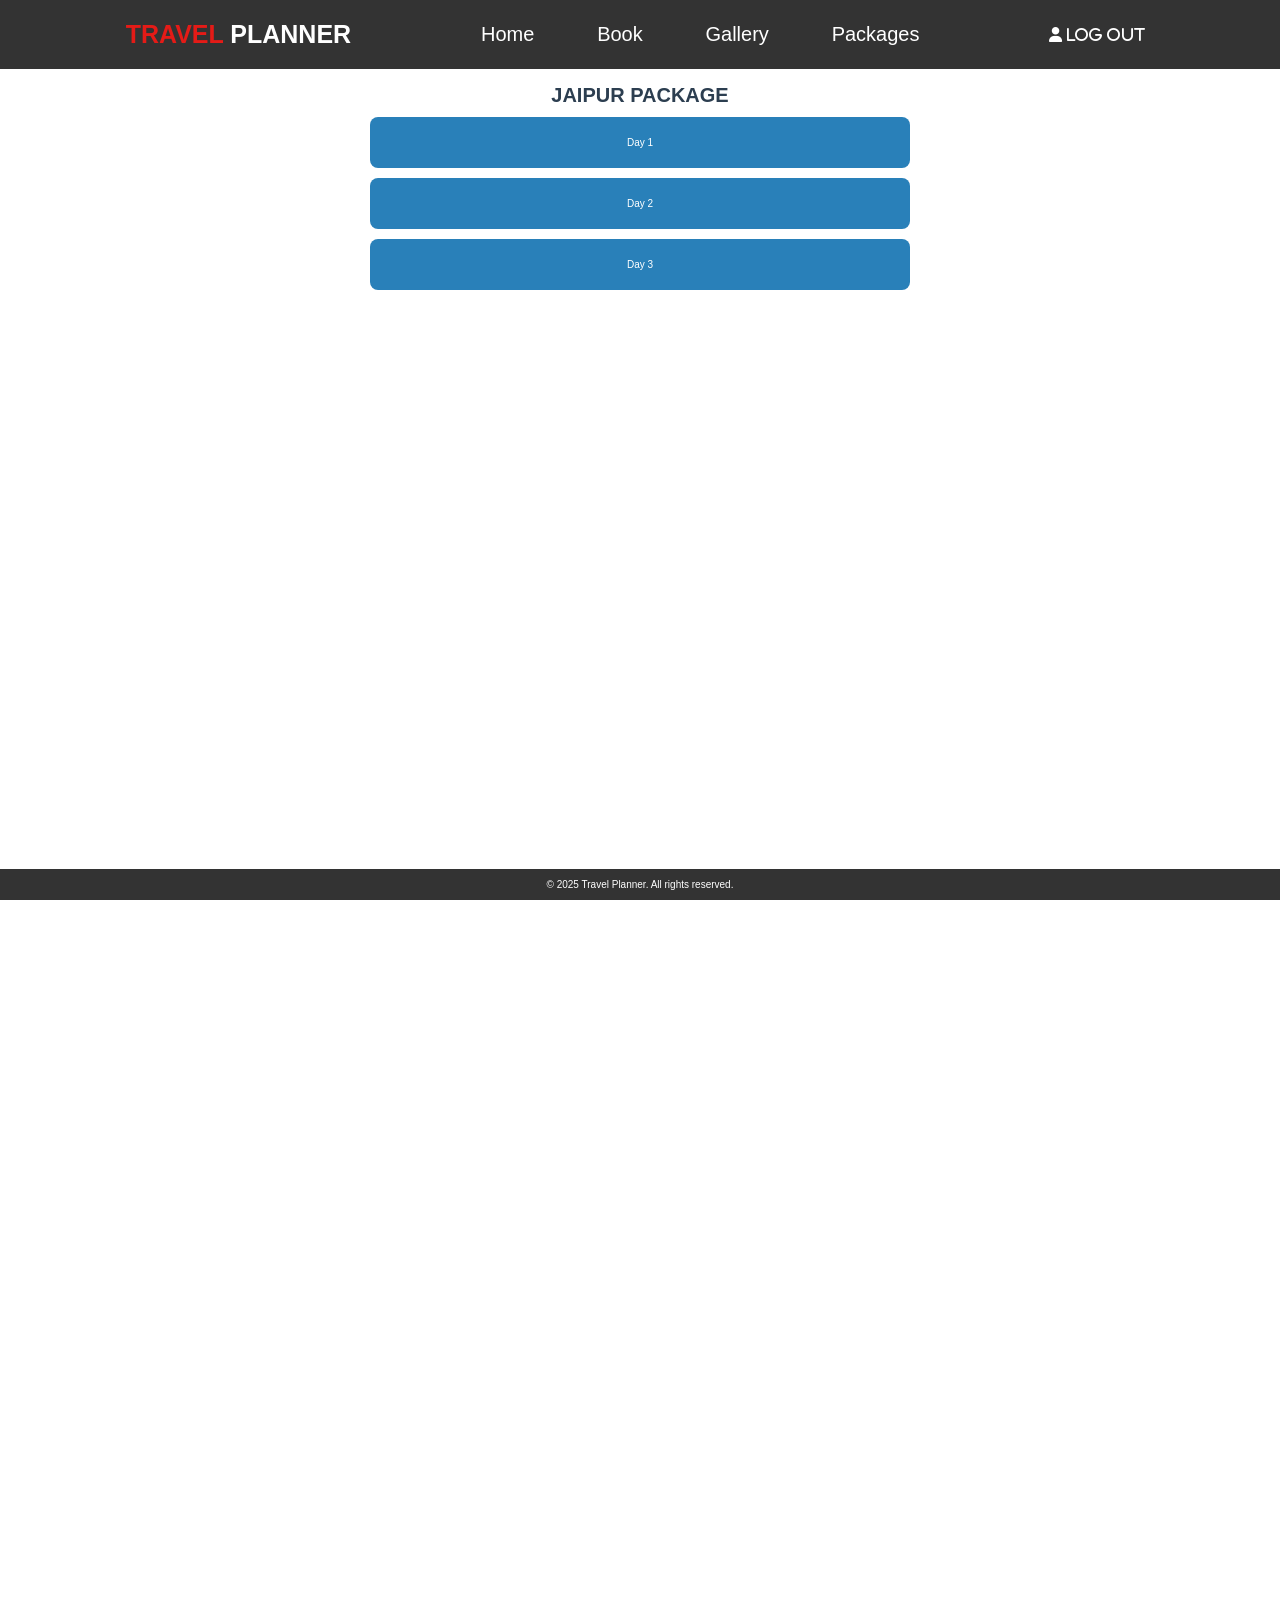
<file: packages/jaipur.html>
<html>
    <head>
        <title>Jaipur Packages</title>
        <link rel="stylesheet" href="https://cdnjs.cloudflare.com/ajax/libs/font-awesome/6.6.0/css/all.min.css">
        <link rel="stylesheet" href="../style.css">
        <meta charset="UTF-8">
        <style>
            
            main {
                margin-top: 5%;
            }
            .container {
                max-width: 600px;
                margin: auto;
                text-align: center;
            }
            h1 {
                color: #2c3e50;
            }
            .box {
                background-color: #2980b9;
                color: white;
                padding: 20px;
                margin: 10px;
                border-radius: 8px;
                cursor: pointer;
                transition: background-color 0.3s;
            }
            .box:hover {
                background-color: #3498db;
            }
            .info-box {
                margin-top: 20px;
                padding: 20px;
                border: 1px solid #2980b9;
                border-radius: 8px;
                display: none; 
                background-color: #ffffff;
                color: #333;
                text-align: left;
            }
            .info-box img {
                max-width: 100%;
                height: auto;
                border-radius: 8px;
                margin-top: 10px;
            }
            
            .info-box h2 {
                font-size: 24px; 
                text-align: center;
            }
            .info-box p {
                font-size: 18px; 
                margin: 10px 0;
            }
            .info-box ol {
                font-size: 16px; 
                padding-left: 20px;
            }

            #back-button a {
                background-color: #2980b9; 
                color: white; 
                padding: 10px 20px; 
                border: none; 
                border-radius: 5px; 
                cursor: pointer; 
                font-size: 16px; 
                margin-top: 10px; 
                display: inline-block; 
                
            }
            
       
            .day-info {
                display: flex;
                justify-content: space-between;
                align-items: flex-start;
              
            }
            
            .day-info-text {
                flex: 1;
                padding-right: 20px; 
            }
            .day-info-image {
                flex: 0 0 40%; 
            }
        </style>
    </head>
    <body>
        <header>
            <div id="menu-bar" class="fas fa-bars"></div>
            <a href="#" class="logo"><span>TRAVEL </span>Planner</a>
            <nav class="navbar">
                <a href="../home.html">Home</a>
                <a href="../homepages/book.html">Book</a>
                <a href="../homepages/gallery.html">Gallery</a>
                <a href="../homepages/packages.html">Packages</a>
            </nav> 
            <div class="icons">
                <a href="../index.html"><i class="fas fa-user" id="logout-btn"> Log out</i></a>
            </div>          
        </header>

        <main>
            <div class="container">
                <h1>JAIPUR PACKAGE</h1>
                <div class="box" data-info="Day 1: Amber Fort, Hawa Mahal, City Palace, Jawahar kala kendra.">
                    Day 1
                </div>
                <div class="box" data-info="Day 2: Jantar Mantar, Nahargarh Fort, Albert Hall Museum,Night Tour.">
                    Day 2
                </div>
                <div class="box" data-info="Day 3: Jal Mahal,Gaitore Ki Chhatriyan,Sisodia Rani Gardern,Traditional Puppet show.">
                    Day 3
                </div>
                

                <div id="info" class="info-box">
                    <div id="day1-info" class="day-info" style="display: none;">
                        <h2>Day 1 Details</h2>
                        <p><b>The Heart of Jaipur</b></p>
                        <div class="day-info">
                            
                            <div class="day-info-text">
                                
                               <br> <ol type="1">
                                    <li style="margin-top: 1%;">Amber Fort: Amber Fort in Jaipur is famous for its architecture, history, and culture.</li>
                                    <p style="color: red;">*₹100 per person</p>
                                    <li style="margin-top: 18%;">Hawa Mahal: The Hawa Mahal in Jaipur is famous for its architecture, ventilation, and history.</li>
                                    <p style="color: red;">*₹50 per person</p>
                                    <li style="margin-top: 16%;">City Palace: The City Palace in Jaipur is famous for its architecture, art, and views of the city.</li>
                                    <p style="color: red;">*₹300 per person (Museum)</p>
                                    <li style="margin-top: 15%;">Jawahar kala kendra: Famous for showcasing and preserving Rajasthani arts and crafts.</li>
                                    <p style="color: red;">*No entry fee</p>
                                </ol>
                            </div>
                            <div class="day-info-image">
                                <img src="./images/amber.jpg" alt="Amber Fort" style="width: 100%; border-radius: 8px;">
                                <img src="./images/hawa.webp" alt="Hawa Mahal" style="width: 100%; border-radius: 8px; margin-top: 10px;">
                                <img src="./images/citymahal.jpg" alt="City Palace" style="width: 100%; border-radius: 8px; margin-top: 10px;">
                                <img src="./images/jawahar.jpg" alt="Jawahar kala kendra" style="width: 100%; border-radius: 8px; margin-top: 10px;">
                            </div>
                        </div>
                    </div>
                    <div id="day2-info" class="day-info" style="display: none;">
                        <h2>Day 2 Details</h2>
                        <p><b>Architectural Wonders</b></p>
                        <div class="day-info">
                            
                            <div class="day-info-text">
                                
                               <br> <ol type="1">
                                    <li style="margin-top: 1%;">Jantar Mantar: An astronomical observatory with a collection of instruments.</li>
                                    <p style="color: red;">*₹50 per person</p>
                                    <li style="margin-top: 20%;">Nahargarh Fort: Famous for its views, water harvesting system, and architecture. </li>
                                    <p style="color: red;">*₹50 per person</p>
                                    <li style="margin-top: 20%;">Albert Hall Museum: Famous for its architecture, art collection, and historical significance.</li>
                                    <p style="color: red;">*₹40 per person</p>
                                    <li style="margin-top: 30%;">Night Tour: Its stunning views of illuminated pink buildings, particularly the iconic Hawa Mahal (Palace of Winds).</li>
                                    <p style="color: red;">*₹300 per person</p>
                                </ol>
                            </div>
                            <div class="day-info-image">
                                <img src="./images/jantar.jpg_cf-webp_w-450_h-240" alt="Jantar Mantar" style="width: 100%; border-radius: 8px;">
                                <img src="./images/nahargarh.jpg" alt="Nahargarh Fort" style="width: 100%; border-radius: 8px; margin-top: 10px;">
                                <img src="./images/albert.webp" alt="Albert Hall Museum" style="width: 100%; border-radius: 8px; margin-top: 10px;">
                                <img src="./images/night walk'.jpg" alt="Night Tour" style="width: 100%; border-radius: 8px; margin-top: 10px;">
                            </div>
                        </div>

                    </div>

                    <div id="day3-info" class="day-info" style="display: none;">
                        <h2>Day 3 Details</h2>
                        <p><b>The Pink City Trail.</b></p>
                        <div class="day-info">
                            
                            <div class="day-info-text">
                                
                               <br> <ol type="1">
                                <br><li style="margin-top: 1%;">Jal Mahal: The Jal Mahal Palace is an architectural showcase of the Rajput style of architecture.</li>
                                <p style="color: red;">*No entry fee</p>
                                <li style="margin-top: 15%;">Gaitore Ki Chhatriyan: Known for its stunning architecture.</li>
                                <p style="color: red;">*₹30 per person</p>
                                <li style="margin-top: 30%;">Sisodia Rani Garden: Small Palace, Multi-layered, pavilions, shrines, murals, frescoes, paintings, and fountains.</li>
                                <p style="color: red;">*₹50 per person</p>
                                <li style="margin-top: 20%;">Traditional Puppet Show: The Magic of Puppetry.</li>
                                <p style="color: red;">*₹750 to ₹1200 per person</p>
                                </ol>
                            </div>
                            <div class="day-info-image">
                                <img src="./images/jalmahal.jpg" alt="Jal Mahal" style="width: 100%; border-radius: 8px;">
                                <img src="./images/gaitore.webp" alt="Gaitore Ki Chhatriyan" style="width: 100%; border-radius: 8px; margin-top: 10px;">
                                <img src="./images/sisodia.webp" alt="Sisodia Rani Garden" style="width: 100%; border-radius: 8px; margin-top: 10px;">
                                <img src="./images/puppet.avif" alt="Traditional Puppet Show" style="width: 100%; border-radius: 8px; margin-top: 10px;">
                            </div>
                        </div>
                        
                    </div>
                  
                    
                </div>
                <button id="back-button" style="display:none;"><a href="jaipur.html">Back</a></button><br><br>
            </div>
        </main>

        <footer>
            <p>&copy; 2025 Travel Planner. All rights reserved.</p>
        </footer>

        <script>
            document.addEventListener('DOMContentLoaded', () => {
                const boxes = document.querySelectorAll('.box');
                const infoBox = document.getElementById('info');
                const backButton = document.getElementById('back-button');

                boxes.forEach(box => {
                    box.addEventListener('click', () => {
                        // Hide all boxes
                        boxes.forEach(b => {
                            b.style.display = 'none';
                        });

                        // Show the information about the clicked box
                        const day = box.textContent.trim();
                        const dayInfo = document.getElementById(`day${day.split(' ')[1]}-info`);
                        dayInfo.style.display = 'block'; // Show the specific day info
                        infoBox.style.display = 'block'; // Show the info box
                        backButton.style.display = 'block'; // Show the back button
                    });
                });

                backButton.addEventListener('click', () => {
                    // Hide the info box and show all boxes again
                    infoBox.style.display = 'none';
                    boxes.forEach(b => {
                        b.style.display = 'block';
                    });
                    backButton.style.display = 'none'; // Hide the back button
                    const dayInfos = document.querySelectorAll('.day-info');
                    dayInfos.forEach(info => {
                        info.style.display = 'none'; // Hide all day info
                    });
                });
            });
        </script>
    </body>
</html>
</file>
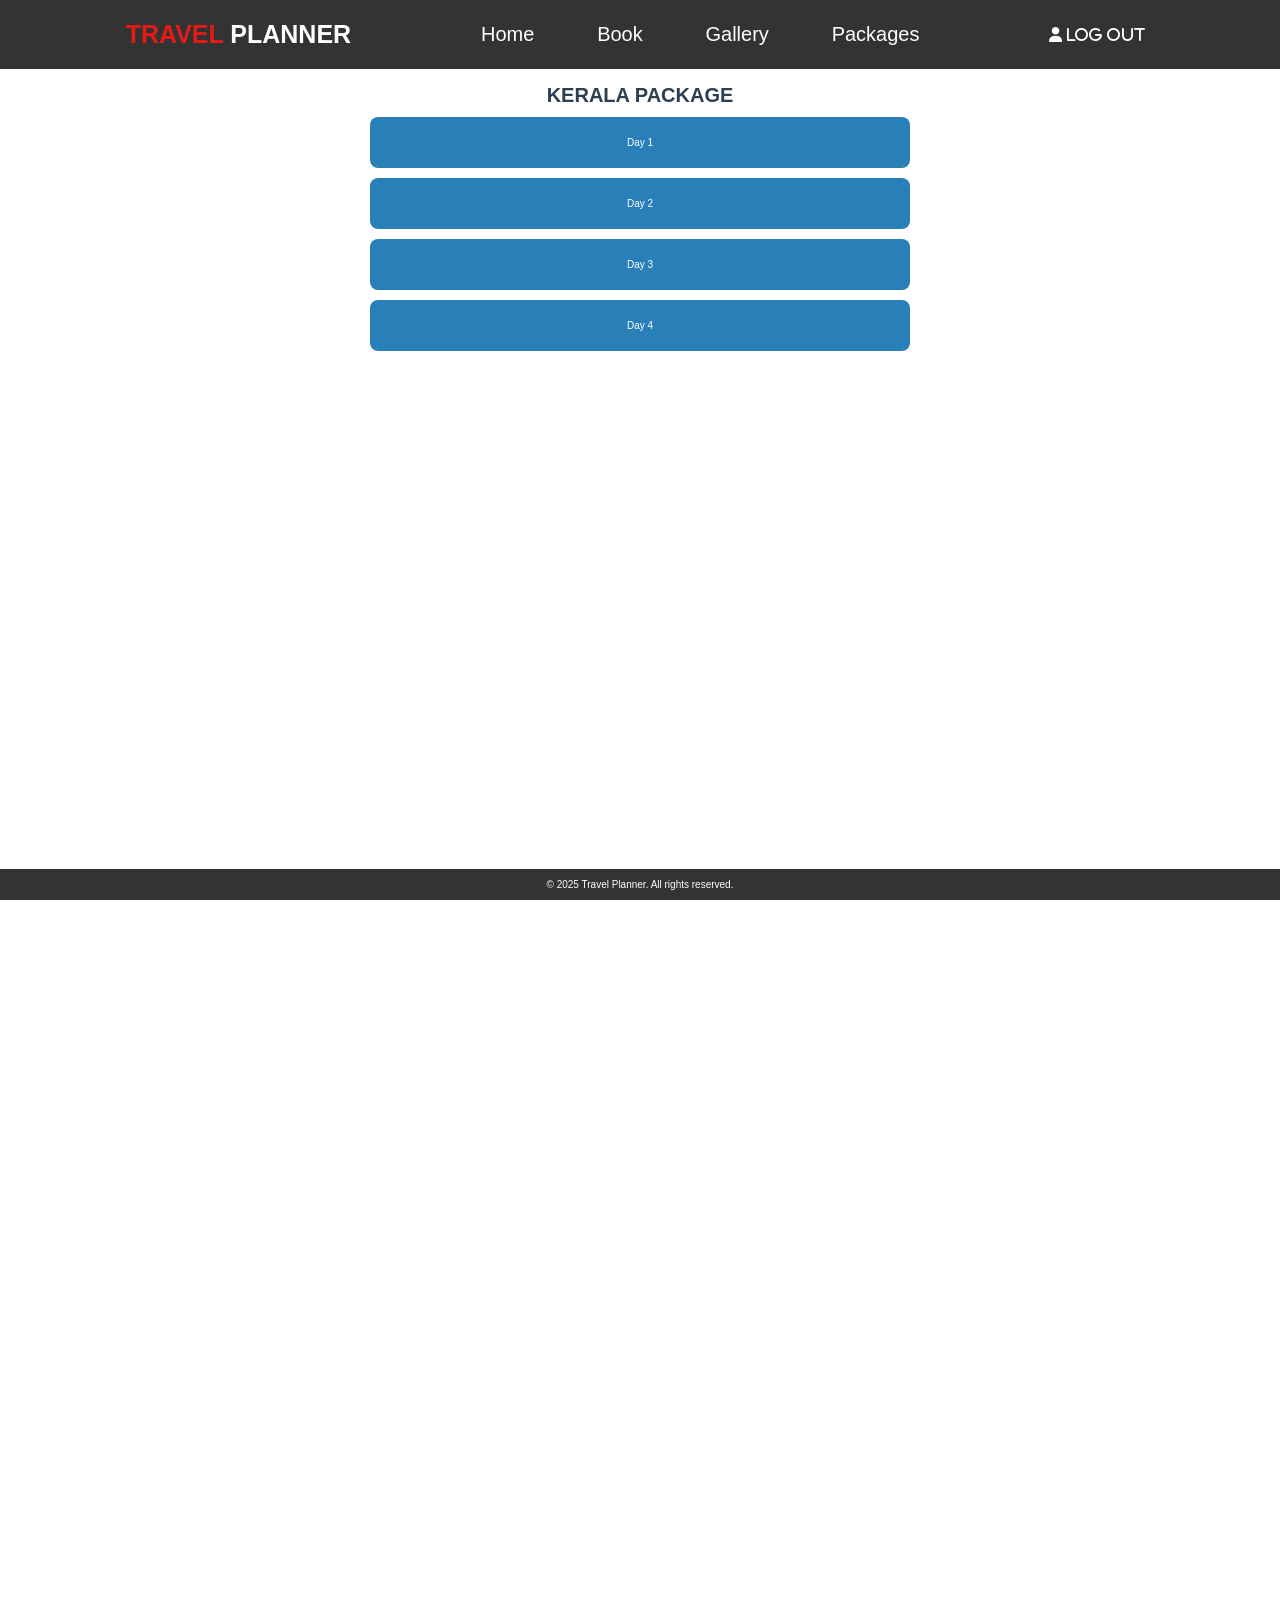
<file: packages/kerala.html>
<html>
    <head>
        <title>Kerala Packages</title>
        <link rel="stylesheet" href="https://cdnjs.cloudflare.com/ajax/libs/font-awesome/6.6.0/css/all.min.css">
        <link rel="stylesheet" href="../style.css">
        <meta charset="UTF-8">
        <style>
            
            main {
                margin-top: 5%;
            }
            .container {
                max-width: 600px;
                margin: auto;
                text-align: center;
            }
            h1 {
                color: #2c3e50;
            }
            .box {
                background-color: #2980b9;
                color: white;
                padding: 20px;
                margin: 10px;
                border-radius: 8px;
                cursor: pointer;
                transition: background-color 0.3s;
            }
            .box:hover {
                background-color: #3498db;
            }
            .info-box {
                margin-top: 20px;
                padding: 20px;
                border: 1px solid #2980b9;
                border-radius: 8px;
                display: none; 
                background-color: #ffffff;
                color: #333;
                text-align: left;
            }
            .info-box img {
                max-width: 100%;
                height: auto;
                border-radius: 8px;
                margin-top: 10px;
            }
            
            .info-box h2 {
                font-size: 24px; 
                text-align: center;
            }
            .info-box p {
                font-size: 18px; 
                margin: 10px 0;
            }
            .info-box ol {
                font-size: 16px; 
                padding-left: 20px;
            }

            #back-button a {
                background-color: #2980b9; 
                color: white; 
                padding: 10px 20px; 
                border: none; 
                border-radius: 5px; 
                cursor: pointer; 
                font-size: 16px; 
                margin-top: 10px; 
                display: inline-block; 
                
            }
            
       
            .day-info {
                display: flex;
                justify-content: space-between;
                align-items: flex-start;
              
            }
            
            .day-info-text {
                flex: 1;
                padding-right: 20px; 
            }
            .day-info-image {
                flex: 0 0 40%; 
            }
        </style>
    </head>
    <body>
        <header>
            <div id="menu-bar" class="fas fa-bars"></div>
            <a href="#" class="logo"><span>TRAVEL </span>Planner</a>
            <nav class="navbar">
                <a href="../home.html">Home</a>
                <a href="../homepages/book.html">Book</a>
                <a href="../homepages/gallery.html">Gallery</a>
                <a href="../homepages/packages.html">Packages</a>
            </nav> 
            <div class="icons">
                <a href="../index.html"><i class="fas fa-user" id="logout-btn"> Log out</i></a>
            </div>          
        </header>

        <main>
            <div class="container">
                <h1>KERALA PACKAGE</h1>
                <div class="box" data-info="Day 1: Periyar National Park, Bamboo Rafting in Periyar Lake, Elephant Junction Visit, Kathakali Performance.">
                    Day 1
                </div>
                <div class="box" data-info="Day 2: Fort Kochi Walk, Indo-Portuguese Museum, Marine Drive.">
                    Day 2
                </div>
                <div class="box" data-info="Day 3: Tea Garden Visit,Eravikulam National Park,Mattupetty Dam.">
                    Day 3
                </div>
                <div class="box" data-info="Day 4: Kundala Lake, Lakkam Waterfalls, Blossom Park.">
                    Day 4
                </div>
                

                <div id="info" class="info-box">
                    <div id="day1-info" class="day-info" style="display: none;">
                        <h2>Day 1 Details</h2>
                        <p><b>Thekkady Exploration</b></p>
                        <div class="day-info">
                            
                            <div class="day-info-text">
                                
                               <br> <ol type="1">
                                    <li style="margin-top: 1%;">Periyar National Park: its diverse wildlife, including tigers, elephants, and other animals.</li>
                                    <p style="color: red;">*₹500 per person</p>
                                    <li style="margin-top: 25%;">Bamboo Rafting in Periyar Lake: offering a unique vantage point to observe wildlife.</li>
                                    <p style="color: red;">*₹2000 per person</p>
                                    <li style="margin-top: 20%;">Elephant Junction Visit: One of the highlights of Elephant Junction.</li>
                                    <p style="color: red;">*₹400 per person (Museum)</p>
                                    <li style="margin-top: 20%;">Kathakali Performance: Kathakali is an evolved dance form popular in the South Indian state of Kerala.</li>
                                    <p style="color: red;">*₹600 per person</p>
                                </ol>
                            </div>
                            <div class="day-info-image">
                                <img src="./images/periyar.jpg" alt="Periyar National Park" style="width: 100%; border-radius: 8px;">
                                <img src="./images/bamboo.jpg" alt="Bamboo Rafting in Periyar Lake" style="width: 100%; border-radius: 8px; margin-top: 10px;">
                                <img src="./images/citymahal.jpg" alt="Elephant Junction Visit" style="width: 100%; border-radius: 8px; margin-top: 10px;">
                                <img src="./images/kathakali.webp" alt="Kathakali Performance" style="width: 100%; border-radius: 8px; margin-top: 10px;">
                            </div>
                        </div>
                    </div>
                    <div id="day2-info" class="day-info" style="display: none;">
                        <h2>Day 2 Details</h2>
                        <p><b>Cochin Start</b></p>
                        <div class="day-info">
                            
                            <div class="day-info-text">
                                
                               <br> <ol type="1">
                                    <li style="margin-top: 1%;">Fort Kochi Walk: Famous for its rich history, landmarks, and seaside promenade.</li>
                                    <p style="color: red;">*No Entry Fee</p>
                                    <li style="margin-top: 23%;">Indo-Portuguese Museum: Its collection of artifacts that showcase the Portuguese influence on the region's art, culture, and history. </li>
                                    <p style="color: red;">*₹10 per person</p>
                                    <li style="margin-top: 17%;">Marine Drive: Famous for its scenic walkway along the backwaters of Vembanad Lake.</li>
                                    <p style="color: red;">*No Entry Fee</p>

                                </ol>
                            </div>
                            <div class="day-info-image">
                                <img src="./images/fortkochi.avif" alt="Fort Kochi Walk" style="width: 100%; border-radius: 8px;">
                                <img src="./images/indo.jpg" alt="Indo-Portuguese Museum" style="width: 100%; border-radius: 8px; margin-top: 10px;">
                                <img src="./images/marine.png" alt="Marine Drive" style="width: 100%; border-radius: 8px; margin-top: 10px;">
                               
                            </div>
                        </div>

                    </div>

                    <div id="day3-info" class="day-info" style="display: none;">
                        <h2>Day 3 Details</h2>
                        <p><b>Munnar Heights</b></p>
                        <div class="day-info">
                            
                            <div class="day-info-text">
                                
                               <br> <ol type="1">
                                <br><li style="margin-top: 1%;">Tea Garden Visit: The chance to see how tea is grown and processed, and for the beauty of the tea plantations.</li>
                                <p style="color: red;">*₹75 per person</p>
                                <li style="margin-top: 18%;">Eravikulam National Park: Biodiversity, stunning landscapes, and being home to the endangered Nilgiri Tahr.</li>
                                <p style="color: red;">*₹95 per person</p>
                                <li style="margin-top: 20%;">Mattupetty Dam: Its role in hydroelectricity and as a source of revenue, as well as for boating.</li>
                                <p style="color: red;">*₹500 per person</p>

                                </ol>
                            </div>
                            <div class="day-info-image">
                                <img src="./images/tea.jpg" alt="Tea Garden Visit" style="width: 100%; border-radius: 8px;">
                                <img src="./images/eravikulam.jpg" alt="Eravikulam National Park" style="width: 100%; border-radius: 8px; margin-top: 10px;">
                                <img src="./images/matupetty.jpeg" alt="Mattupetty Dam" style="width: 100%; border-radius: 8px; margin-top: 10px;">
                               
                            </div>
                        </div>
                        
                    </div>
                    <div id="day4-info" class="day-info" style="display: none;">
                        <h2>Day 4 Details</h2>
                        <p><b>Munnar's Wild Side</b></p>
                        <div class="day-info">
                            
                            <div class="day-info-text">
                                
                               <br> <ol type="1">
                                    <li style="margin-top: 1%;">Kundala Lake: The very unique and rare Neela Kurunji flowers.</li>
                                    <p style="color: red;">*₹100 per person</p>
                                    <li style="margin-top: 20%;">Lakkam Waterfalls: Famous for its scenic beauty, accessibility, and refreshing experience. </li>
                                    <p style="color: red;">*₹20 per person</p>
                                    <li style="margin-top: 15%;">Blossom Park: Natural beauty, adventure activities, and tranquil setting.</li>
                                    <p style="color: red;">*₹10 per person</p>

                                </ol>
                            </div>
                            <div class="day-info-image">
                                <img src="./images/kundala.jpg" alt="Kundala Lake" style="width: 100%; border-radius: 8px;">
                                <img src="./images/lakkam.jpg" alt="Lakkam Waterfalls" style="width: 100%; border-radius: 8px; margin-top: 10px;">
                                <img src="./images/blossom.webp" alt="Blossom Park" style="width: 100%; border-radius: 8px; margin-top: 10px;">
                               
                            </div>
                        </div>

                    </div>
                  
                    
                </div>
                <button id="back-button" style="display:none;"><a href="kerala.html">Back</a></button><br><br>
            </div>
        </main>

        <footer>
            <p>&copy; 2025 Travel Planner. All rights reserved.</p>
        </footer>

        <script>
            document.addEventListener('DOMContentLoaded', () => {
                const boxes = document.querySelectorAll('.box');
                const infoBox = document.getElementById('info');
                const backButton = document.getElementById('back-button');

                boxes.forEach(box => {
                    box.addEventListener('click', () => {
                        // Hide all boxes
                        boxes.forEach(b => {
                            b.style.display = 'none';
                        });

                        // Show the information about the clicked box
                        const day = box.textContent.trim();
                        const dayInfo = document.getElementById(`day${day.split(' ')[1]}-info`);
                        dayInfo.style.display = 'block'; // Show the specific day info
                        infoBox.style.display = 'block'; // Show the info box
                        backButton.style.display = 'block'; // Show the back button
                    });
                });

                backButton.addEventListener('click', () => {
                    // Hide the info box and show all boxes again
                    infoBox.style.display = 'none';
                    boxes.forEach(b => {
                        b.style.display = 'block';
                    });
                    backButton.style.display = 'none'; // Hide the back button
                    const dayInfos = document.querySelectorAll('.day-info');
                    dayInfos.forEach(info => {
                        info.style.display = 'none'; // Hide all day info
                    });
                });
            });
        </script>
    </body>
</html>
</file>
<file: style.css>
:root{
    --LoveRed:#E41B17;     
}
*{
    font-family: 'Roboto',sans-serif;
    padding: 0;margin: 0;
    box-sizing: border-box;
    text-transform: capital;
    outline: none;border: none;
    text-decoration: none;
    transition: all .2s linear;
}

.alert{
    font-size: 20px;
    color: red;
}
.container {
    padding: 20px;
}
.header {
    margin-top: 50px;
}
.header h1 {
    font-size: 36px;
    display: flex;
    justify-content: center;
}
.header p {
    color: #6a1b9a;
    font-size: 18px;
    display: flex;
    justify-content: center;
}
.input-group {
    display: flex;
    justify-content: center;
    margin: 40px 0 0 ;  
}
#travel-days,#autocomplete,#travel-style {
    font-size: 16px;
}
.input-group input, .input-group select {
    padding: 20px;
    margin: 0 30px;
    border: 2px solid #ff5252;
    border-radius: 5px;
    width: 200px;

}
.input-group input:focus, .input-group select:focus {
    outline: none;
    border-color: #6a1b9a;
}
.run-button {
    background-color: #6a1b9a;
    color: white;
    padding: 10px 20px;
    border: none;
    border-radius: 5px;
    cursor: pointer;
    margin:2% 0% 0% 47.5%;
}
.run-button:hover {
    background-color: #4a148c;
}

/* Recently Created Trip Plans Section */
.trip-plans {
    margin: 60px auto 40px;
    max-width: 1200px;
    padding: 0 20px;
}

.trip-plans-header {
    display: flex;
    justify-content: space-between;
    align-items: center;
    margin-bottom: 30px;
    border-bottom: 2px solid rgba(106, 27, 154, 0.1);
    padding-bottom: 15px;
}

.trip-plans-header h2 {
    font-family: 'Outfit', 'Roboto', sans-serif;
    font-size: 2.8rem;
    font-weight: 700;
    color: var(--primary-color, #6a1b9a);
    margin: 0;
}

.clear-history-btn {
    background: transparent;
    border: 1.5px solid var(--accent-color, #ff5252);
    color: var(--accent-color, #ff5252);
    padding: 8px 16px;
    font-size: 1.4rem;
    font-weight: 600;
    border-radius: 20px;
    cursor: pointer;
    display: flex;
    align-items: center;
    gap: 8px;
    transition: all 0.3s ease;
}

.clear-history-btn:hover {
    background: var(--accent-color, #ff5252);
    color: white;
    box-shadow: 0 4px 12px rgba(255, 82, 82, 0.2);
}

.trip-plans-grid {
    display: grid;
    grid-template-columns: repeat(auto-fill, minmax(260px, 1fr));
    gap: 30px;
    margin-top: 20px;
}

.trip-plan-card {
    background: white;
    border-radius: 16px;
    overflow: hidden;
    box-shadow: 0 10px 25px rgba(0, 0, 0, 0.05);
    border: 1px solid #edf2f7;
    cursor: pointer;
    transition: all 0.3s cubic-bezier(0.25, 0.8, 0.25, 1);
    position: relative;
}

.trip-plan-card:hover {
    transform: translateY(-8px);
    box-shadow: 0 20px 35px rgba(106, 27, 154, 0.12);
    border-color: rgba(106, 27, 154, 0.2);
}

.trip-plan-image-container {
    position: relative;
    height: 180px;
    overflow: hidden;
}

.trip-plan-image-container img {
    width: 100%;
    height: 100%;
    object-fit: cover;
    transition: transform 0.5s ease;
}

.trip-plan-card:hover .trip-plan-image-container img {
    transform: scale(1.08);
}

.trip-plan-image-container::after {
    content: '';
    position: absolute;
    bottom: 0;
    left: 0;
    width: 100%;
    height: 40%;
    background: linear-gradient(to top, rgba(0, 0, 0, 0.5), transparent);
}

.trip-plan-badge {
    position: absolute;
    top: 15px;
    left: 15px;
    font-size: 1.2rem;
    font-weight: 700;
    color: white;
    padding: 6px 12px;
    border-radius: 20px;
    text-transform: uppercase;
    letter-spacing: 0.5px;
    z-index: 1;
    box-shadow: 0 4px 8px rgba(0, 0, 0, 0.15);
}

.badge-adventure {
    background: linear-gradient(135deg, #ff9900, #ff5500);
}

.badge-romantic {
    background: linear-gradient(135deg, #ff007f, #ff003f);
}

.badge-family {
    background: linear-gradient(135deg, #00b0ff, #0070ff);
}

.badge-friendly {
    background: linear-gradient(135deg, #00e676, #00b0ff);
}

.delete-trip-btn {
    position: absolute;
    top: 15px;
    right: 15px;
    width: 32px;
    height: 32px;
    border-radius: 50%;
    background: rgba(255, 255, 255, 0.9);
    border: none;
    color: #4a5568;
    cursor: pointer;
    display: flex;
    align-items: center;
    justify-content: center;
    font-size: 1.4rem;
    z-index: 2;
    transition: all 0.2s ease;
    opacity: 0;
    transform: scale(0.8);
    box-shadow: 0 4px 6px rgba(0,0,0,0.1);
}

.trip-plan-card:hover .delete-trip-btn {
    opacity: 1;
    transform: scale(1);
}

.delete-trip-btn:hover {
    background: var(--accent-color, #ff5252);
    color: white;
    box-shadow: 0 4px 10px rgba(255, 82, 82, 0.3);
}

.trip-plan-info {
    padding: 20px;
}

.trip-plan-info h3 {
    font-family: 'Outfit', 'Roboto', sans-serif;
    font-size: 2rem;
    font-weight: 700;
    color: var(--text-dark, #2d3748);
    margin: 0 0 8px 0;
    text-transform: capitalize;
}

.trip-plan-info p {
    font-size: 1.4rem;
    color: var(--text-muted, #718096);
    margin: 0;
    display: flex;
    align-items: center;
    gap: 6px;
}

.trip-plan-info p i {
    color: var(--primary-color, #6a1b9a);
}

*::selection{
    background: var(--LoveRed);
    color: #fff;
}
html{
    font-size: 62.5%;
    overflow-x: hidden;
    scroll-padding-top: 6rem;
    scroll-behavior: smooth;
}
section{
    padding: 2rem 9%;
}
.heading{
    text-align: center;
    padding: 2.5rem 0;
}
.heading span{
    font-size: 3.5rem;
    background: rgba(255,165,0,.2);
    color: var(--LoveRed);
    border-radius: .5rem;
    padding: .2rem 1rem;
    
}
.heading span.space{
    background: none;

}
.btn{
    display: inline-block;
    margin-top: 1rem;
    background: var(--LoveRed);
    color: #fff;
    padding:.8rem 3rem;
    border:.2rem solid var(--LoveRed);
    cursor: pointer;
    font-size: 1.7rem;
}
.btn:hover{
    background: rgba(255,165,0,.2);
    color: var(--LoveRed);
}
header{
    position: fixed;
    left: 0;right: 0;top: 0;
    background: #333;
    z-index: 1000;
    display: flex;
    align-items: center;
    justify-content: space-between;
    padding: 2rem 9%;
    
}
header .logo{
    font-size: 2.5rem;
    font-weight: bolder;
    color: #fff;
    text-transform: uppercase;
    margin-left: 1%;
}
header .logo span{
    color: var(--LoveRed);
}
header .navbar a{
    color: #fff;
    font-size: 2rem;
    margin: 0 3rem;
}
header .navbar a:hover{
    color: var(--LoveRed);
}
header .icons i{
    font-size: 1.5rem;
    color: #fff;
    cursor: pointer;
    margin-right: 2rem;
}

header .icons i:hover{
    color: var(--LoveRed);
}
footer {
    background-color: #333;
    color: white;
    text-align: center;
    padding: 10px 0;
    position: fixed;
    bottom: 0;
    width: 100%;
}

footer p {
    margin: 0;
}

#menu-bar{
    color:#fff;
    border: .1rem solid #fff;
    border-radius: .5rem;
    font-size: 3rem;
    padding: .5rem 1.2rem;
    cursor: pointer;
    display: none;
}
.home{
    min-height: 100vh;
    display: flex;
    align-items: center;
    justify-content: center;
    flex-flow: column;
    position: relative;
    z-index: 0;
}
.home .content{
    text-align: center;
}
.home .content h3{
    font-size: 4.5rem;
    color: #fff;
    
    text-shadow: .3rem .5rem rgba(0,0,0,.1);
}
.home .content p{
    font-size: 2rem;
    color: #fff;
    padding: 5rem 0;
}
.home .video-container video{
    position: absolute;
    top: 0;left: 0;
    z-index: -1;
    height: 100%;
    width: 100%;
    object-fit:cover;
}
.home .controls{
    padding: 1rem;
    border-radius: 5rem;
    background: rgba(0,0,0,.7);
    position: relative;
    top: 10rem;
}
.home .controls .vid-btn{
    height:2rem;
    width:2rem;
    display: inline-block;
    border-radius: 50%;
    background: #fff;
    cursor:pointer;
    margin:0 .5rem;
}
.home .controls .vid-btn.active{
    background: var(--LoveRed);
}

.book .row form {
    flex: 1 1 40rem;
    padding: 2rem;
    box-shadow: 0 1rem 2rem rgba(0, 0, 0, 0.1);
    border-radius: 0.5rem;
    background-color: #fff;
}
.book .row form .inputBox {
    padding: 0.5rem 0;
}




.menu{
    display: flex;
}
body{
    height: 300rem;
}
</file>
<file: packages/planner.css>
/* planner.css - Trip Planner Stylesheet */
@import url('https://fonts.googleapis.com/css2?family=Outfit:wght@300;400;500;600;700;800&display=swap');

:root {
    --primary-color: #6a1b9a;
    --primary-hover: #4a148c;
    --accent-color: #ff5252;
    --bg-glass: rgba(255, 255, 255, 0.85);
    --border-glass: rgba(255, 255, 255, 0.4);
    --shadow-soft: 0 8px 32px 0 rgba(31, 38, 135, 0.08);
    --text-dark: #2d3748;
    --text-muted: #718096;
}

/* Autocomplete Suggestion Dropdown styling */
.autocomplete-wrapper {
    position: relative;
    display: inline-block;
}

.autocomplete-suggestions {
    position: absolute;
    top: 100%;
    left: 30px;
    right: 30px;
    background: white;
    border: 1px solid #e2e8f0;
    border-top: none;
    border-radius: 0 0 10px 10px;
    max-height: 250px;
    overflow-y: auto;
    z-index: 9999;
    box-shadow: 0 10px 15px -3px rgba(0,0,0,0.1);
    list-style: none;
    padding: 0;
    margin: 0;
    text-align: left;
}

.autocomplete-suggestion {
    padding: 12px 20px;
    cursor: pointer;
    font-size: 1.5rem;
    color: var(--text-dark);
    display: flex;
    align-items: center;
    border-bottom: 1px solid #f7fafc;
    transition: background 0.15s ease;
}

.autocomplete-suggestion:hover {
    background: #f7fafc;
    color: var(--primary-color);
}

.autocomplete-suggestion i {
    margin-right: 12px;
    color: var(--text-muted);
}

/* Result Dashboard Container */
.planner-dashboard {
    font-family: 'Outfit', sans-serif !important;
    margin-top: 50px;
    background: rgba(247, 250, 252, 0.8);
    backdrop-filter: blur(10px);
    -webkit-backdrop-filter: blur(10px);
    border: 1px solid var(--border-glass);
    border-radius: 20px;
    padding: 30px;
    box-shadow: var(--shadow-soft);
    color: var(--text-dark);
    opacity: 0;
    transform: translateY(20px);
    transition: all 0.5s ease-out;
}

.planner-dashboard.active {
    opacity: 1;
    transform: translateY(0);
}

/* Dashboard Header & Banner styling */
.planner-banner {
    position: relative;
    height: 250px;
    border-radius: 15px;
    overflow: hidden;
    margin-bottom: 30px;
    box-shadow: 0 4px 6px -1px rgba(0,0,0,0.1);
}

.planner-banner-img {
    width: 100%;
    height: 100%;
    object-fit: cover;
}

.planner-banner-overlay {
    position: absolute;
    inset: 0;
    background: linear-gradient(to top, rgba(0,0,0,0.8) 0%, rgba(0,0,0,0.2) 60%, rgba(0,0,0,0.4) 100%);
    display: flex;
    flex-direction: column;
    justify-content: flex-end;
    padding: 25px 30px;
    color: white;
}

.planner-banner-title {
    font-size: 3.5rem;
    font-weight: 700;
    margin: 0;
    text-transform: capitalize;
    letter-spacing: -0.5px;
}

.planner-banner-subtitle {
    font-size: 1.6rem;
    font-weight: 400;
    opacity: 0.9;
    margin-top: 5px;
    text-transform: capitalize;
}

/* Dashboard Layout Columns */
.planner-grid {
    display: grid;
    grid-template-columns: 1.6fr 1fr;
    gap: 30px;
    margin-top: 20px;
}

@media (max-width: 992px) {
    .planner-grid {
        grid-template-columns: 1fr;
    }
}

/* Left Column: Itinerary list styles */
.itinerary-card {
    background: white;
    border-radius: 16px;
    padding: 25px;
    box-shadow: 0 4px 6px -1px rgba(0, 0, 0, 0.05);
    border: 1px solid #edf2f7;
}

/* Day selector tabs */
.day-tabs {
    display: flex;
    flex-wrap: wrap;
    gap: 10px;
    border-bottom: 2px solid #edf2f7;
    padding-bottom: 15px;
    margin-bottom: 25px;
}

.day-tab-btn {
    background: #edf2f7;
    color: #4a5568;
    border: none;
    padding: 10px 20px;
    font-size: 1.5rem;
    font-weight: 600;
    border-radius: 8px;
    cursor: pointer;
    transition: all 0.2s ease;
}

.day-tab-btn:hover {
    background: #e2e8f0;
}

.day-tab-btn.active {
    background: var(--primary-color);
    color: white;
}

/* Vertical Timeline */
.timeline {
    position: relative;
    padding-left: 30px;
    margin-top: 10px;
}

.timeline::before {
    content: '';
    position: absolute;
    left: 9px;
    top: 5px;
    bottom: 5px;
    width: 2px;
    background: #e2e8f0;
}

.timeline-item {
    position: relative;
    margin-bottom: 30px;
    transition: transform 0.2s ease;
}

.timeline-item:hover {
    transform: translateX(4px);
}

.timeline-marker {
    position: absolute;
    left: -30px;
    top: 4px;
    width: 20px;
    height: 20px;
    border-radius: 50%;
    background: white;
    border: 4px solid var(--primary-color);
    z-index: 2;
    transition: all 0.2s ease;
}

.timeline-item:hover .timeline-marker {
    background: var(--primary-color);
    transform: scale(1.1);
}

.timeline-content {
    background: #f8fafc;
    border: 1px solid #edf2f7;
    border-radius: 12px;
    padding: 18px;
    position: relative;
}

.timeline-time {
    font-size: 1.3rem;
    font-weight: 600;
    color: var(--primary-color);
    margin-bottom: 8px;
    display: inline-block;
    background: rgba(106, 27, 154, 0.08);
    padding: 2px 8px;
    border-radius: 4px;
}

.timeline-header {
    display: flex;
    justify-content: space-between;
    align-items: flex-start;
    gap: 15px;
}

.timeline-title {
    font-size: 1.8rem;
    font-weight: 700;
    color: var(--text-dark);
    margin-bottom: 6px;
    display: flex;
    align-items: center;
    gap: 8px;
}

.timeline-cost-badge {
    font-size: 1.3rem;
    font-weight: 600;
    color: #e28743;
    background: rgba(226, 135, 67, 0.1);
    padding: 4px 10px;
    border-radius: 20px;
    white-space: nowrap;
}

.timeline-cost-badge.free {
    color: #48bb78;
    background: rgba(72, 187, 120, 0.1);
}

.timeline-desc {
    font-size: 1.4rem;
    color: var(--text-muted);
    line-height: 1.5;
    margin-bottom: 12px;
}

.timeline-actions {
    display: flex;
    justify-content: flex-end;
    gap: 10px;
}

.btn-action {
    background: transparent;
    border: none;
    color: var(--text-muted);
    cursor: pointer;
    font-size: 1.3rem;
    padding: 4px 8px;
    border-radius: 4px;
    transition: all 0.15s ease;
}

.btn-action:hover {
    color: var(--primary-color);
    background: #edf2f7;
}

.btn-action.delete-action:hover {
    color: var(--accent-color);
    background: #fff5f5;
}

/* Timeline Activity Images */
.timeline-img {
    width: 100%;
    max-height: 150px;
    object-fit: cover;
    border-radius: 8px;
    margin-top: 10px;
    border: 1px solid #e2e8f0;
}

/* Custom Activity Form in timeline */
.add-custom-btn {
    background: transparent;
    border: 2px dashed #cbd5e0;
    color: var(--text-muted);
    width: 100%;
    padding: 12px;
    border-radius: 12px;
    cursor: pointer;
    font-size: 1.5rem;
    font-weight: 500;
    display: flex;
    align-items: center;
    justify-content: center;
    gap: 8px;
    transition: all 0.2s ease;
}

.add-custom-btn:hover {
    border-color: var(--primary-color);
    color: var(--primary-color);
    background: rgba(106, 27, 154, 0.02);
}

/* Custom Activity Modal Form (rendered inline) */
.custom-activity-form-card {
    background: #fff;
    border: 2px solid #e2e8f0;
    border-radius: 12px;
    padding: 20px;
    margin-top: 15px;
    animation: slideDown 0.2s ease-out;
}

.form-row {
    display: grid;
    grid-template-columns: 1fr 1fr;
    gap: 15px;
    margin-bottom: 12px;
}

.form-group {
    display: flex;
    flex-direction: column;
}

.form-group label {
    font-size: 1.3rem;
    font-weight: 600;
    color: var(--text-dark);
    margin-bottom: 6px;
}

.form-group input, .form-group textarea {
    padding: 10px;
    border: 1px solid #cbd5e0;
    border-radius: 6px;
    font-size: 1.4rem;
    font-family: inherit;
}

.form-group input:focus, .form-group textarea:focus {
    border-color: var(--primary-color);
}

.form-actions {
    display: flex;
    justify-content: flex-end;
    gap: 10px;
    margin-top: 15px;
}

.btn-form {
    padding: 8px 16px;
    border-radius: 6px;
    font-size: 1.3rem;
    font-weight: 600;
    cursor: pointer;
}

.btn-form-cancel {
    background: #e2e8f0;
    color: #4a5568;
}

.btn-form-save {
    background: var(--primary-color);
    color: white;
}

/* Right Column Cards styling */
.widget-card {
    background: white;
    border-radius: 16px;
    padding: 25px;
    box-shadow: 0 4px 6px -1px rgba(0, 0, 0, 0.05);
    border: 1px solid #edf2f7;
    margin-bottom: 25px;
}

.widget-title {
    font-size: 2rem;
    font-weight: 700;
    margin-bottom: 20px;
    color: var(--text-dark);
    border-bottom: 2px solid #f7fafc;
    padding-bottom: 10px;
    display: flex;
    align-items: center;
    gap: 10px;
}

/* Weather Widget */
.weather-details {
    display: flex;
    align-items: center;
    gap: 20px;
}

.weather-icon-large {
    font-size: 4.5rem;
    color: #e28743;
}

.weather-temp-info h3 {
    font-size: 3rem;
    font-weight: 700;
    margin: 0;
}

.weather-temp-info p {
    font-size: 1.4rem;
    color: var(--text-muted);
    margin: 3px 0 0;
}

.weather-extra {
    margin-top: 15px;
    display: grid;
    grid-template-columns: 1fr 1fr;
    gap: 10px;
    background: #f8fafc;
    padding: 12px;
    border-radius: 8px;
    font-size: 1.3rem;
}

/* Packing Checklist */
.packing-list {
    list-style: none;
    padding: 0;
    margin: 0;
}

.packing-item {
    display: flex;
    align-items: center;
    padding: 8px 0;
    font-size: 1.4rem;
    border-bottom: 1px solid #f7fafc;
}

.packing-item input[type="checkbox"] {
    margin-right: 12px;
    width: 18px;
    height: 18px;
    accent-color: var(--primary-color);
    cursor: pointer;
}

.packing-item label {
    cursor: pointer;
    transition: all 0.2s ease;
}

.packing-item input:checked + label {
    text-decoration: line-through;
    color: var(--text-muted);
}

/* Budget Estimator */
.budget-estimator {
    display: flex;
    flex-direction: column;
    gap: 15px;
}

.budget-input-row {
    display: flex;
    flex-direction: column;
    gap: 6px;
}

.budget-input-row label {
    font-size: 1.3rem;
    font-weight: 600;
}

.budget-input-row select, .budget-input-row input {
    padding: 10px;
    border-radius: 6px;
    border: 1px solid #e2e8f0;
    font-size: 1.4rem;
}

.budget-progress-container {
    background: #edf2f7;
    height: 8px;
    border-radius: 4px;
    margin-top: 8px;
    overflow: hidden;
}

.budget-progress-bar {
    height: 100%;
    background: linear-gradient(to right, #48bb78, #e28743, var(--accent-color));
    width: 0%;
    transition: width 0.3s ease;
}

.budget-summary-cost {
    font-size: 2.8rem;
    font-weight: 800;
    color: var(--primary-color);
    margin-top: 10px;
    text-align: center;
}

.budget-summary-breakdown {
    display: flex;
    justify-content: space-between;
    font-size: 1.3rem;
    color: var(--text-muted);
    border-top: 1px solid #edf2f7;
    padding-top: 12px;
}

/* Control Buttons (Export, Print, Save) */
.dashboard-actions {
    display: flex;
    gap: 15px;
    margin-top: 25px;
}

.btn-dashboard {
    flex: 1;
    display: flex;
    align-items: center;
    justify-content: center;
    gap: 8px;
    padding: 12px 20px;
    border: none;
    border-radius: 8px;
    font-size: 1.5rem;
    font-weight: 600;
    cursor: pointer;
    transition: background 0.2s ease;
}

.btn-dashboard-save {
    background: var(--primary-color);
    color: white;
}

.btn-dashboard-save:hover {
    background: var(--primary-hover);
}

.btn-dashboard-print {
    background: #edf2f7;
    color: #4a5568;
}

.btn-dashboard-print:hover {
    background: #e2e8f0;
}

/* Animations */
@keyframes slideDown {
    from {
        opacity: 0;
        transform: translateY(-10px);
    }
    to {
        opacity: 1;
        transform: translateY(0);
    }
}

/* PRINT STYLES - Hides interactive clutter, prints beautifully */
@media print {
    body {
        background: white !important;
        color: black !important;
        height: auto !important;
    }
    header, footer, .navbar, .icons, .input-group, .run-button, .trip-plans, .dashboard-actions, .add-custom-btn, .btn-action, .timeline-actions {
        display: none !important;
    }
    .planner-dashboard {
        border: none !important;
        box-shadow: none !important;
        background: transparent !important;
        padding: 0 !important;
        opacity: 1 !important;
        transform: none !important;
    }
    .planner-grid {
        display: block !important;
    }
    .itinerary-card {
        border: none !important;
        box-shadow: none !important;
        padding: 0 !important;
    }
    .day-tabs {
        display: none !important;
    }
    .day-content-section {
        display: block !important;
        page-break-after: always;
        margin-bottom: 40px;
    }
    .day-content-section h2 {
        font-size: 2.2rem;
        margin-bottom: 20px;
        border-bottom: 2px solid #333;
        padding-bottom: 8px;
    }
    .timeline::before {
        background: #333 !important;
    }
    .timeline-item {
        page-break-inside: avoid;
    }
    .timeline-content {
        background: transparent !important;
        border: none !important;
        padding-left: 0 !important;
    }
    .timeline-img {
        max-height: 250px !important;
    }
    .widget-card {
        page-break-inside: avoid;
        border: 1px solid #333 !important;
        box-shadow: none !important;
    }
}
</file>
<file: homepages/style1.css>
:root{
    --LoveRed:#E41B17;     
}
*{
    font-family: 'Roboto',sans-serif;
    padding: 0;margin: 0;
    box-sizing: border-box;
    text-transform: capitalize;
    outline: none;border: none;
    text-decoration: none;
    transition: all .2s linear;
}
*::selection{
    background: var(--LoveRed);
    color: #fff;
}
html{
    font-size: 62.5%;
    overflow-x: hidden;
    scroll-padding-top: 6rem;
    scroll-behavior: smooth;
}
section{
    padding: 2rem 9%;
}
.heading{
    text-align: center;
    padding: 2.5rem 0;
}
.heading span{
    font-size: 3.5rem;
    background: rgba(255,165,0,.2);
    color: var(--LoveRed);
    border-radius: .5rem;
    padding: .2rem 1rem;
    
}
.heading span.space{
    background: none;

}
.btn{
    display: inline-block;
    margin-top: 1rem;
    background: var(--LoveRed);
    color: #fff;
    padding:.8rem 3rem;
    border:.2rem solid var(--LoveRed);
    cursor: pointer;
    font-size: 1.7rem;
}
.btn:hover{
    background: rgba(255,165,0,.2);
    color: var(--LoveRed);
}
header{
    position: fixed;
    left: 0;right: 0;top: 0;
    background: #333;
    z-index: 1000;
    display: flex;
    align-items: center;
    justify-content: space-between;
    padding: 2rem 9%;
    
}
header .logo{
    font-size: 2.5rem;
    font-weight: bolder;
    color: #fff;
    text-transform: uppercase;
    margin-left: 1%;
}
header .logo span{
    color: var(--LoveRed);
}
header .navbar a{
    color: #fff;
    font-size: 2rem;
    margin: 0 3rem;
}
header .navbar a:hover{
    color: var(--LoveRed);
}
header .icons i{
    font-size: 1.5rem;
    color: #fff;
    cursor: pointer;
    margin-right: 2rem;
    
}
header .icons i:hover{
    color: var(--LoveRed);
}
footer {
    background-color: #333;
    color: white;
    text-align: center;
    padding: 10px 0;
    position: fixed;
    bottom: 0;
    width: 100%;
}

footer p {
    margin: 0;
}

#menu-bar{
    color:#fff;
    border: .1rem solid #fff;
    border-radius: .5rem;
    font-size: 3rem;
    padding: .5rem 1.2rem;
    cursor: pointer;
    display: none;
}
.home{
    min-height: 100vh;
    display: flex;
    align-items: center;
    justify-content: center;
    flex-flow: column;
    position: relative;
    z-index: 0;
}
.home .content{
    text-align: center;
}
.home .content h3{
    font-size: 4.5rem;
    color: #fff;
    text-transform: uppercase;
    text-shadow: .3rem .5rem rgba(0,0,0,.1);
}
.home .content p{
    font-size: 2rem;
    color: #fff;
    padding: 5rem 0;
}
.home .video-container video{
    position: absolute;
    top: 0;left: 0;
    z-index: -1;
    height: 100%;
    width: 100%;
    object-fit:cover;
}
.home .controls{
    padding: 1rem;
    border-radius: 5rem;
    background: rgba(0,0,0,.7);
    position: relative;
    top: 10rem;
}
.home .controls .vid-btn{
    height:2rem;
    width:2rem;
    display: inline-block;
    border-radius: 50%;
    background: #fff;
    cursor:pointer;
    margin:0 .5rem;
}
.home .controls .vid-btn.active{
    background: var(--LoveRed);
}

.book .row form {
    flex: 1 1 40rem;
    padding: 2rem;
    box-shadow: 0 1rem 2rem rgba(0, 0, 0, 0.1);
    border-radius: 0.5rem;
    background-color: #fff; 
.book .row form .inputBox {
    padding: 0.5rem 0;
}
.alert{
    color: red;
    font-size: 20px;
}



.menu{
    display: flex;
}
body{
    height: 300rem;
}


}
</file>
